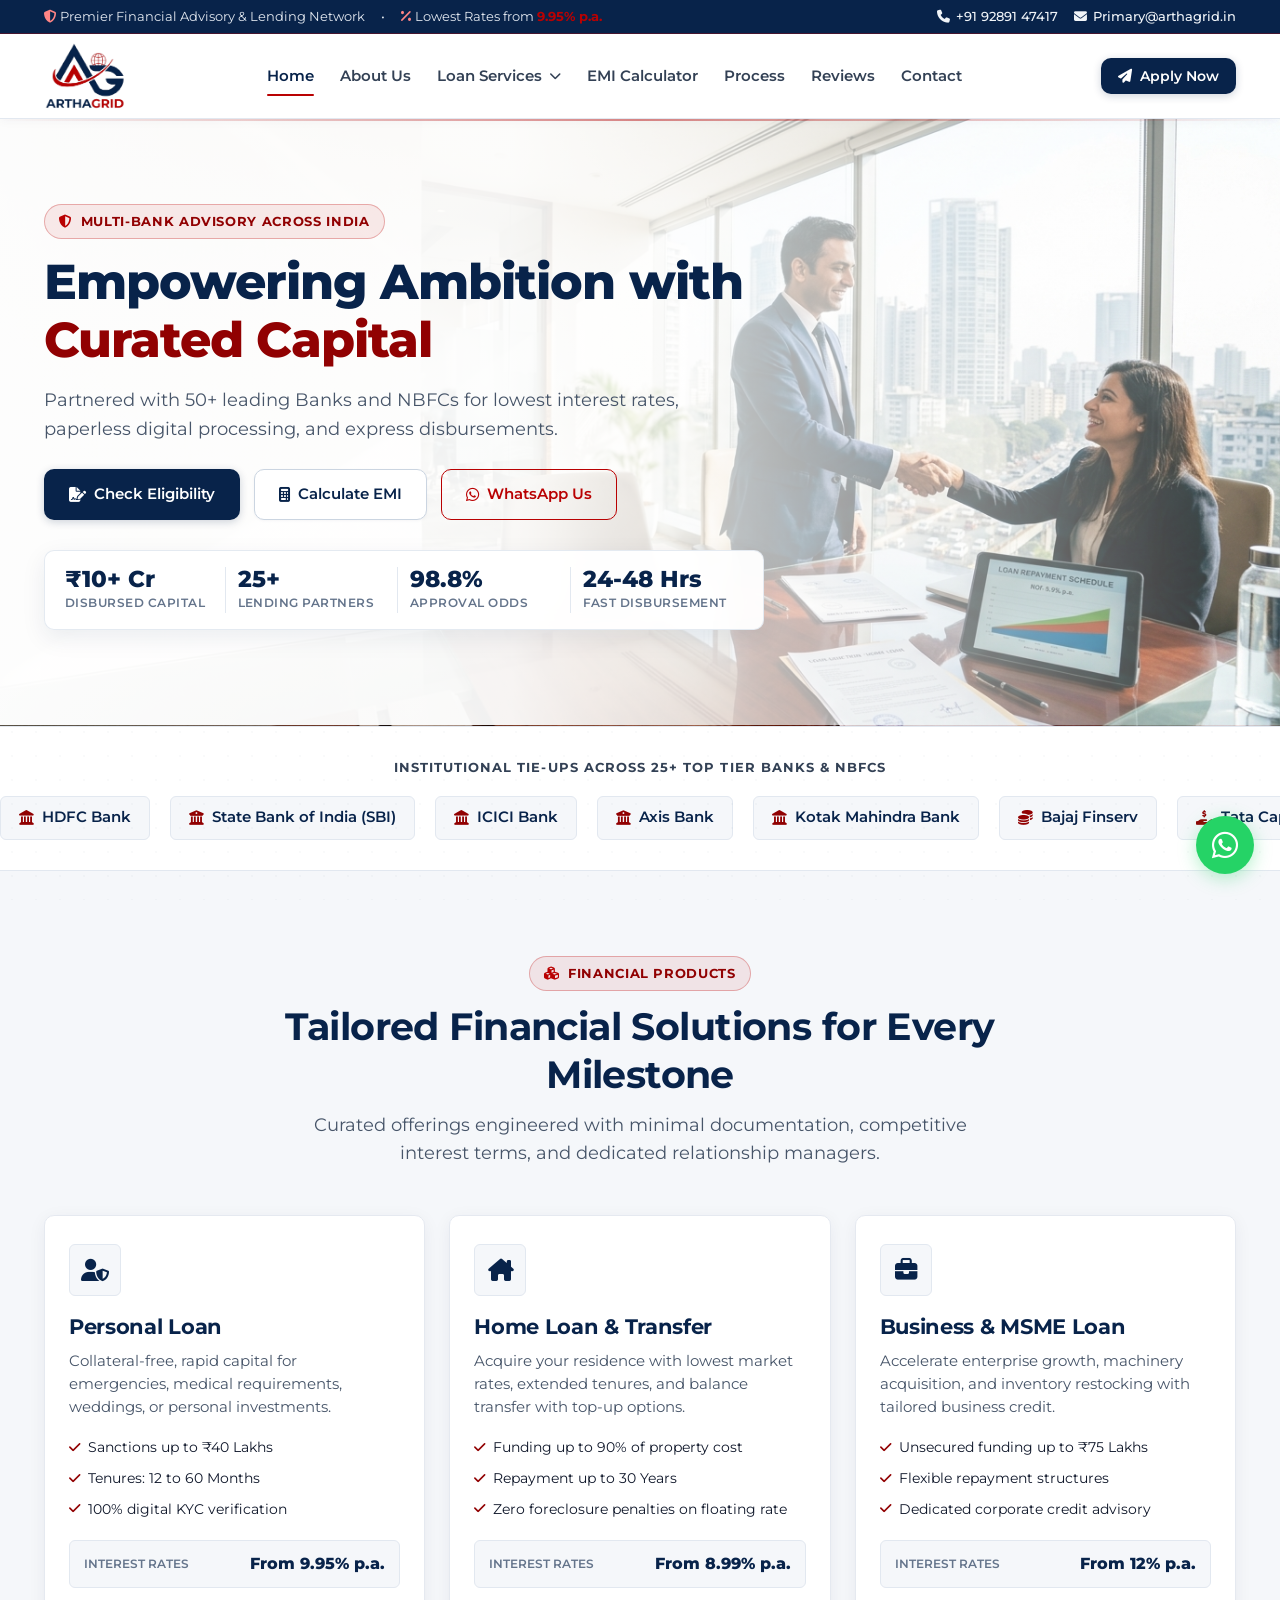
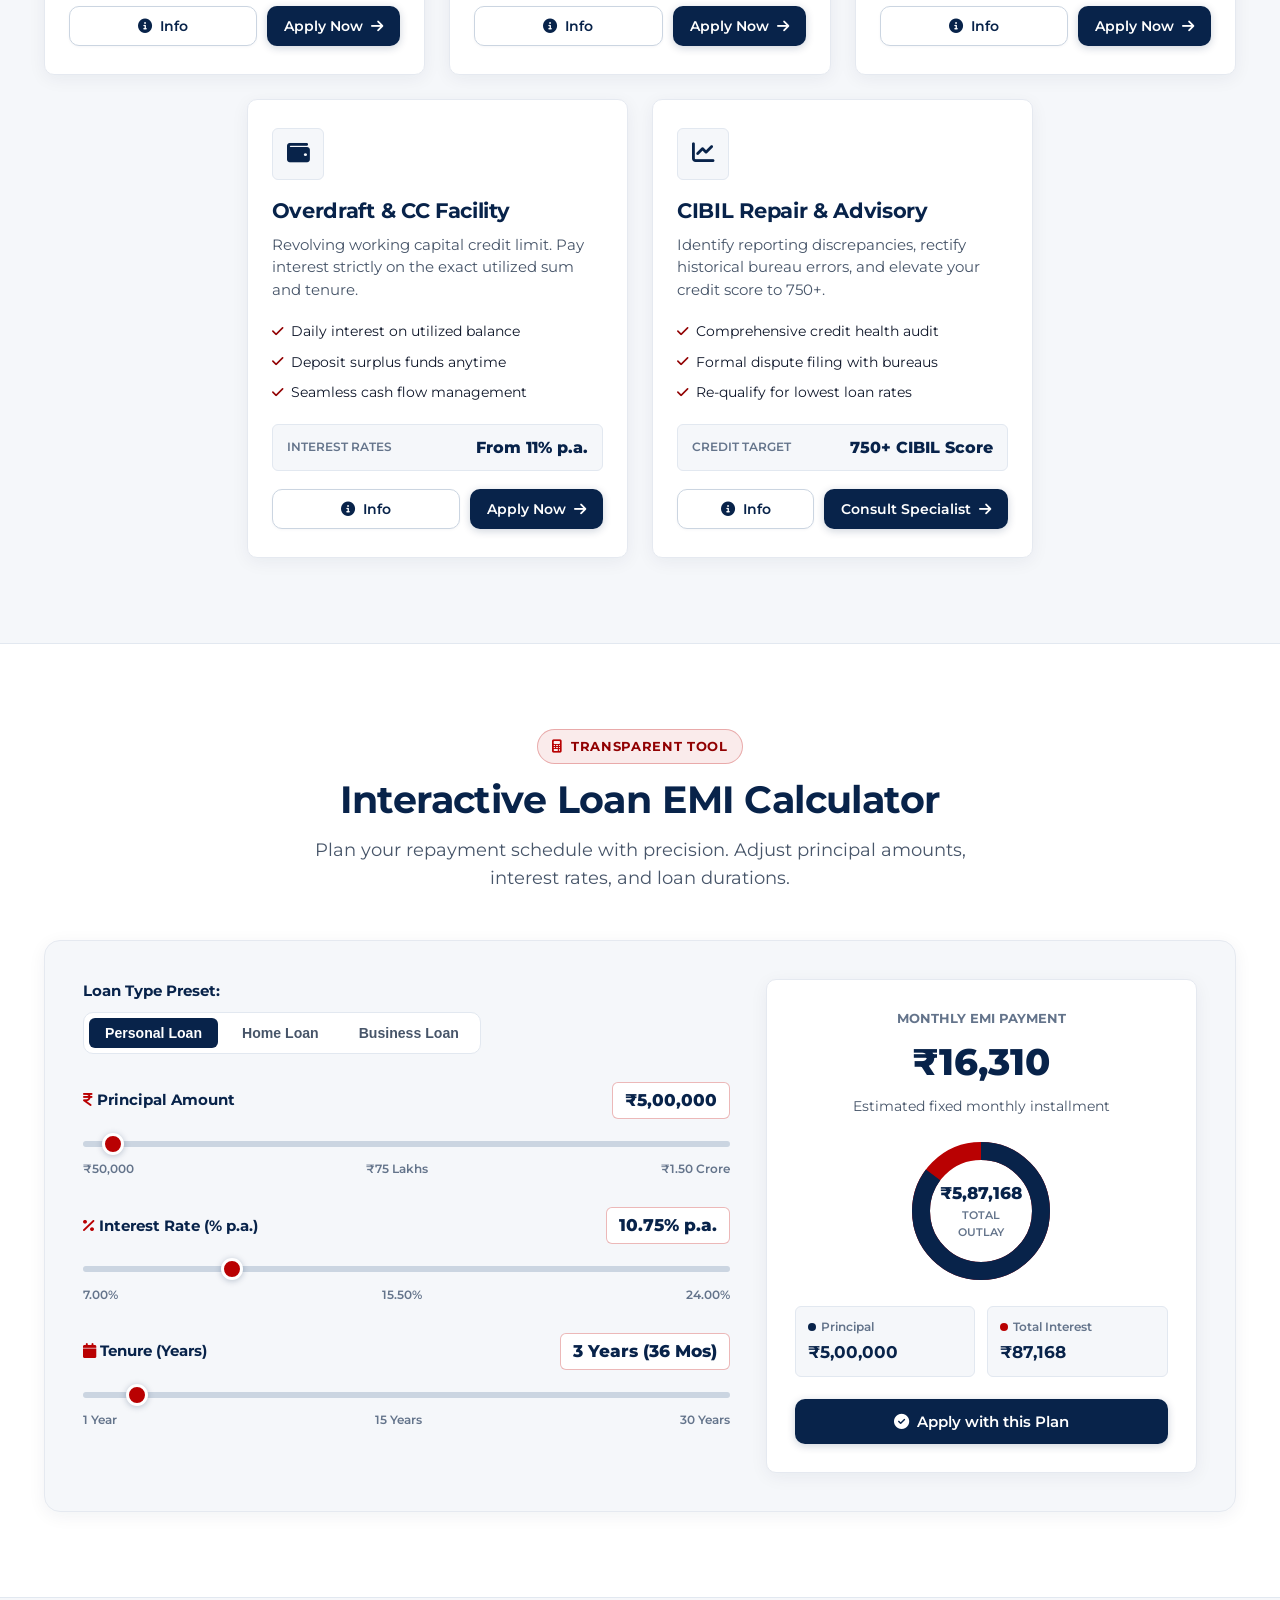
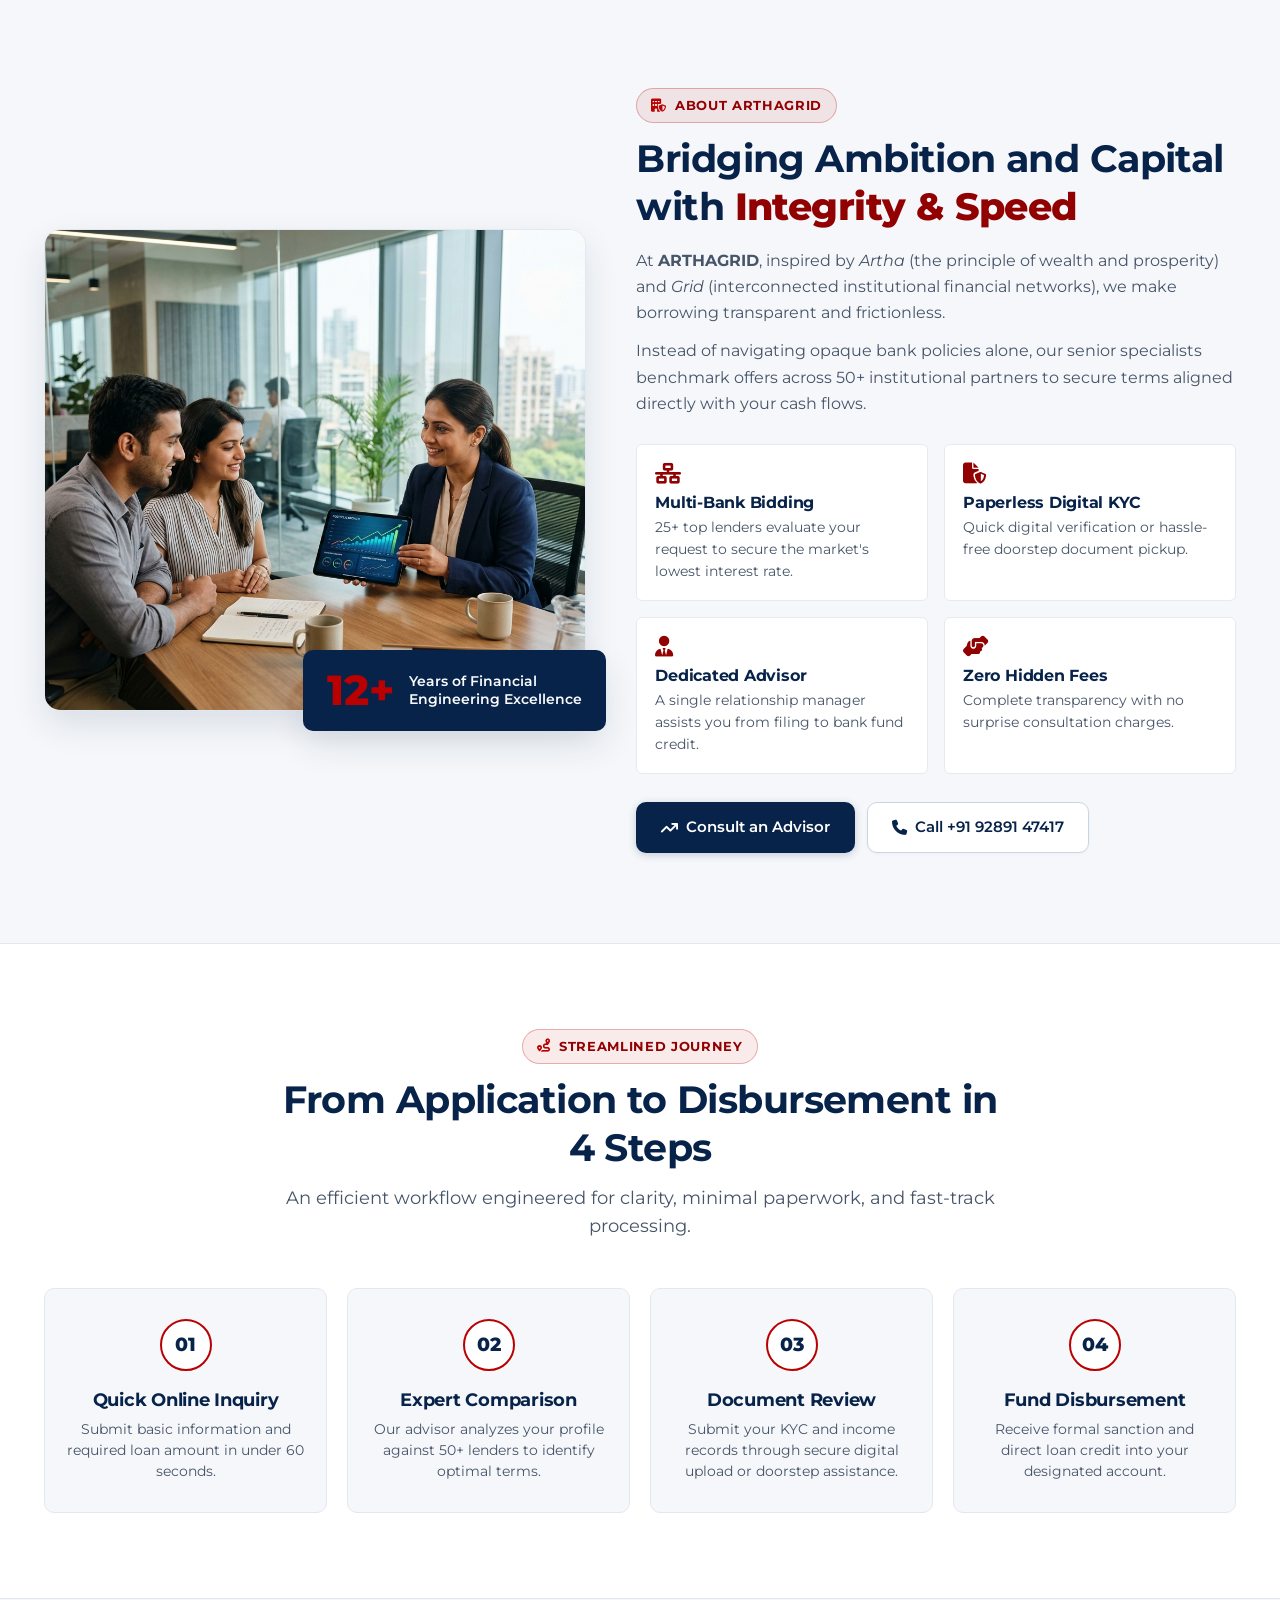
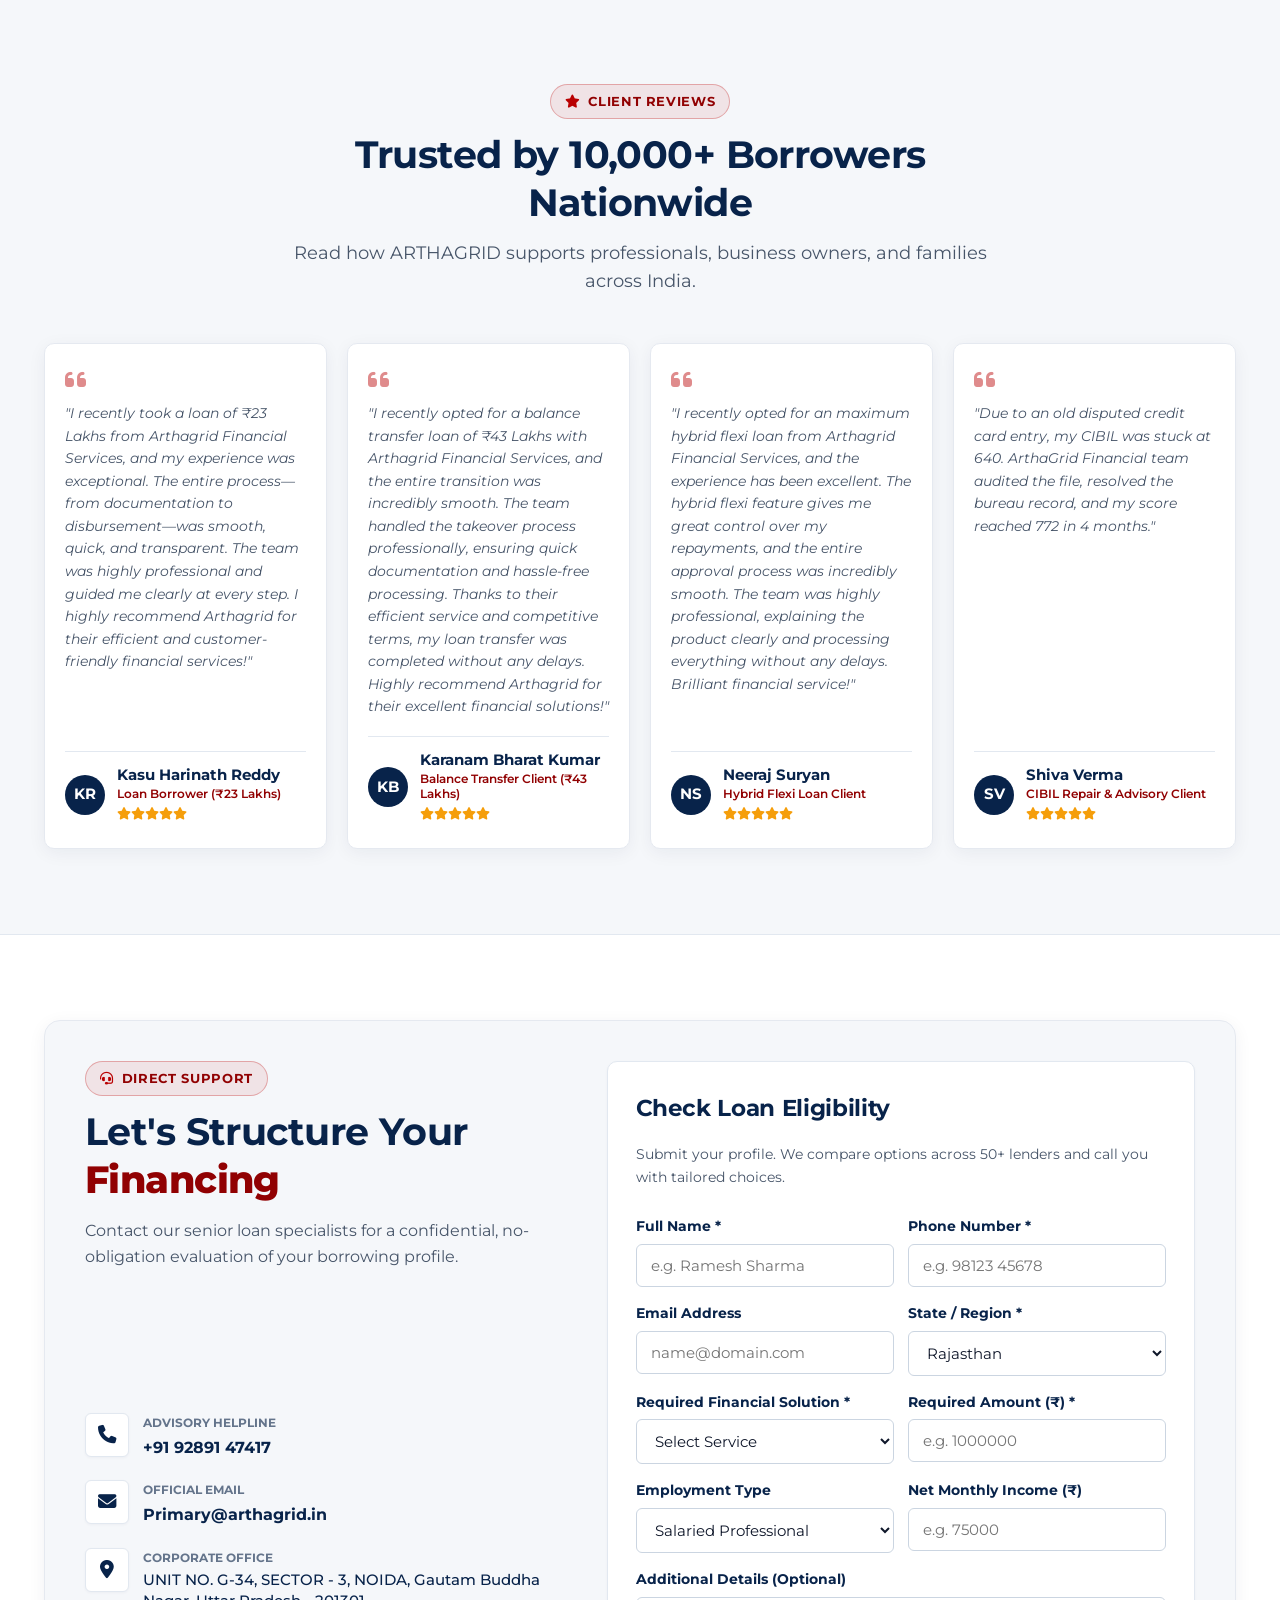
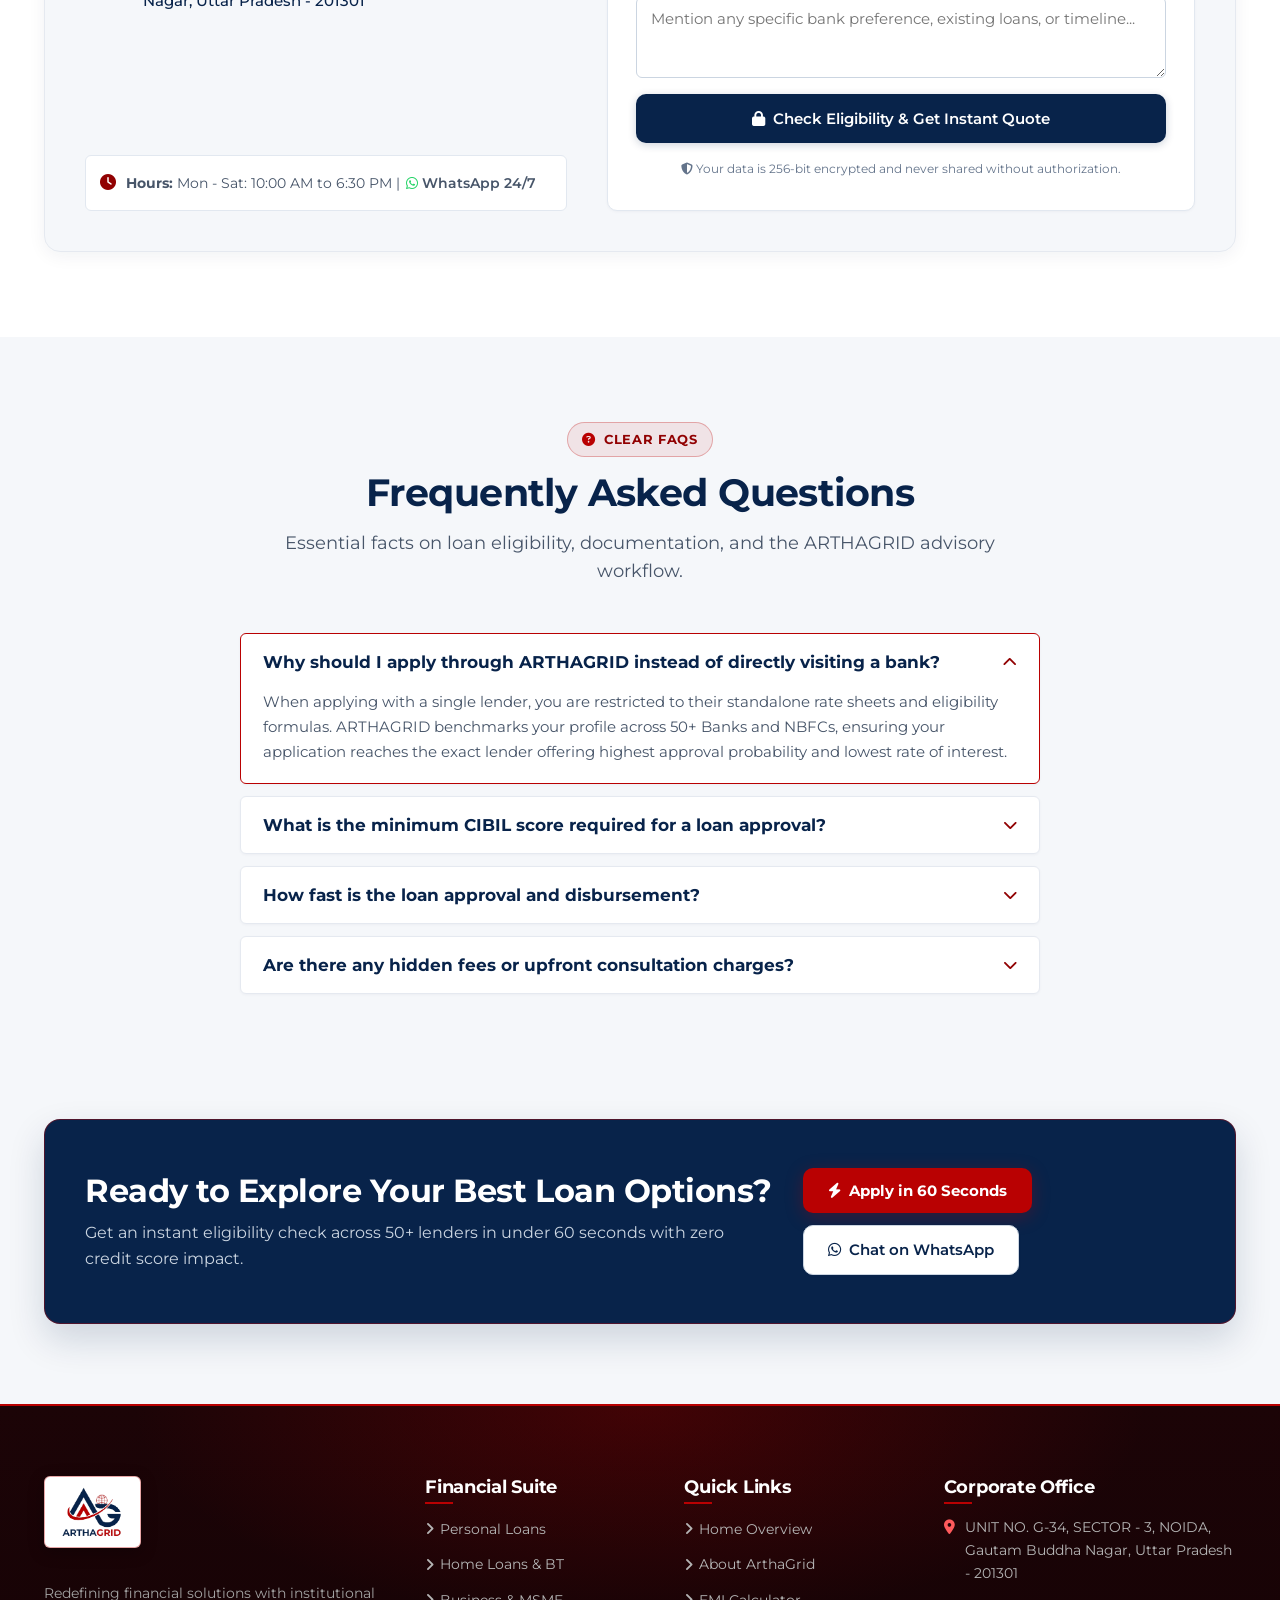
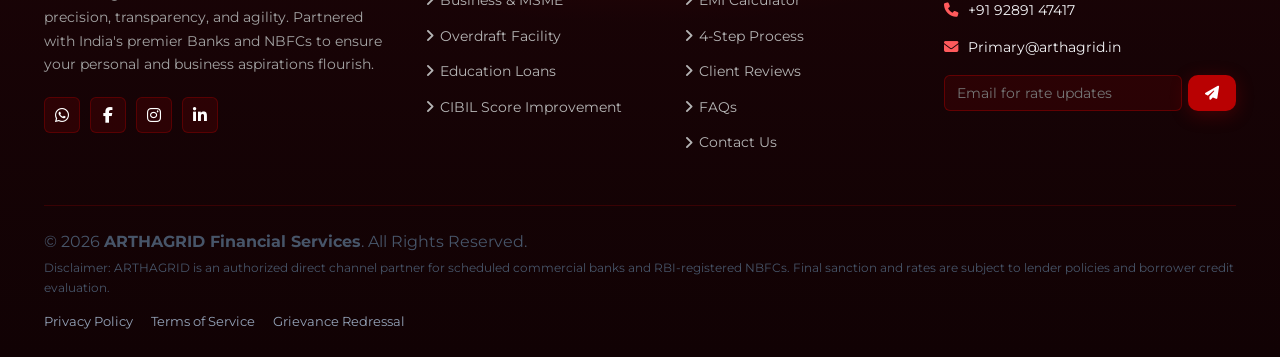
<file: index.html>
<!DOCTYPE html>
<html lang="en">

<head>
    <meta charset="UTF-8">
    <meta name="viewport" content="width=device-width, initial-scale=1.0">
    <title>ARTHAGRID Financial Services | Curated Loans, Business Finance & Wealth Solutions</title>
    <meta name="description"
        content="ARTHAGRID connects you with 50+ leading banks and NBFCs for Personal Loans, Business Loans, Home Loans, and Overdrafts at India's lowest interest rates.">
    <meta name="keywords"
        content="ARTHAGRID, personal loan, business loan, home loan, overdraft, cibil repair, education loan, financial services">

    <!-- Favicon -->
    <link rel="icon" type="image/png" href="logo.png">
    <link rel="apple-touch-icon" href="logo.png">

    <!-- Open Graph -->
    <meta property="og:title" content="ARTHAGRID Financial Services - Curated Loans & Capital">
    <meta property="og:description"
        content="Get tailor-made financial solutions across 50+ partner banks with instant sanction and zero hidden charges.">
    <meta property="og:image" content="logo.png">
    <meta property="og:type" content="website">

    <!-- Google Fonts: Montserrat -->
    <link rel="preconnect" href="https://fonts.googleapis.com">
    <link rel="preconnect" href="https://fonts.gstatic.com" crossorigin>
    <link
        href="https://fonts.googleapis.com/css2?family=Montserrat:ital,wght@0,300;0,400;0,500;0,600;0,700;0,800;0,900;1,400;1,600&display=swap"
        rel="stylesheet">
    <!-- Font Awesome 6.5.0 CDN -->
    <link rel="stylesheet" href="https://cdnjs.cloudflare.com/ajax/libs/font-awesome/6.5.0/css/all.min.css">

    <!-- Main Stylesheet -->
    <link rel="stylesheet" href="assets/css/style.css">
</head>

<body>

    <!-- Subtle Texture Overlay -->
    <div class="bg-texture-wrap" aria-hidden="true"></div>

    <!-- Top Announcement / Rate Update Bar -->
    <div class="top-bar">
        <div class="container">
            <div class="top-bar-left">
                <span><i class="fas fa-shield-alt" style="color:#FF8585;"></i> Premier Financial Advisory &
                    Lending Network</span>
                <span class="d-none d-md-inline">•</span>
                <span class="d-none d-md-inline"><i class="fas fa-percent" style="color:#FF8585;"></i> Lowest
                    Rates from <strong class="top-bar-highlight">9.95% p.a.</strong></span>
            </div>
            <div class="top-bar-right">
                <a href="tel:+919289147417" class="top-bar-link"><i class="fas fa-phone"></i> +91 92891 47417</a>
                <a href="mailto:Primary@arthagrid.in" class="top-bar-link d-none d-lg-inline"><i
                        class="fas fa-envelope"></i> Primary@arthagrid.in</a>
            </div>
        </div>
    </div>

    <!-- Header & Sticky Navigation -->
    <header class="site-header" id="siteHeader">
        <div class="container">
            <nav class="navbar" aria-label="Main Navigation">
                <!-- Brand Logo -->
                <a href="index.html" class="brand-logo-wrap" title="ARTHAGRID Home">
                    <img src="logo.png" alt="ARTHAGRID Financial Services" class="brand-logo-img">
                </a>

                <!-- Desktop Navigation Menu -->
                <ul class="nav-menu" id="navMenu">
                    <li class="nav-item"><a href="#hero" class="nav-link active">Home</a></li>
                    <li class="nav-item"><a href="#about" class="nav-link">About Us</a></li>
                    <li class="nav-item">
                        <a href="#services" class="nav-link">Loan Services <i class="fas fa-chevron-down"
                                style="font-size:0.75rem; margin-left:2px;"></i></a>
                        <div class="nav-dropdown">
                            <a href="javascript:void(0)" class="dropdown-item info-modal-trigger"
                                data-info="personal-loan"><i class="fas fa-user-shield"></i> Personal Loan</a>
                            <a href="javascript:void(0)" class="dropdown-item info-modal-trigger"
                                data-info="home-loan"><i class="fas fa-house-chimney"></i> Home Loan & Balance Transfer</a>
                            <a href="javascript:void(0)" class="dropdown-item info-modal-trigger"
                                data-info="business-loan"><i class="fas fa-briefcase"></i> Business & MSME Loan</a>
                            <!-- <a href="#services" class="dropdown-item apply-modal-trigger"
                                data-service="Loan Against Property"><i class="fas fa-building-columns"></i> Loan
                                Against Property</a> -->
                            <a href="javascript:void(0)" class="dropdown-item info-modal-trigger"
                                data-info="overdraft"><i class="fas fa-wallet"></i> Overdraft (OD) Facility</a>
                            <a href="javascript:void(0)" class="dropdown-item info-modal-trigger"
                                data-info="education-loan"><i class="fas fa-graduation-cap"></i> Education Loan</a>
                            <a href="javascript:void(0)" class="dropdown-item info-modal-trigger"
                                data-info="cibil-repair"><i class="fas fa-chart-line"></i> CIBIL Score Improvement</a>
                        </div>
                    </li>
                    <li class="nav-item"><a href="#calculator" class="nav-link">EMI Calculator</a></li>
                    <li class="nav-item"><a href="#process" class="nav-link">Process</a></li>
                    <li class="nav-item"><a href="#testimonials" class="nav-link">Reviews</a></li>
                    <li class="nav-item"><a href="#contact" class="nav-link">Contact</a></li>
                </ul>

                <!-- Right Side Nav Actions -->
                <div class="nav-actions">
                    <button class="btn btn-primary btn-sm apply-modal-trigger d-none d-sm-inline-flex"
                        data-service="General Inquiry">
                        <i class="fas fa-paper-plane"></i> Apply Now
                    </button>
                    <button class="mobile-toggle" id="mobileMenuToggle" aria-label="Open Mobile Menu">
                        <i class="fas fa-bars"></i>
                    </button>
                </div>
            </nav>
        </div>
    </header>

    <main>
        <!-- ==========================================================================
         HERO SECTION (Classy Grey Canvas & Navy/Gold Elements)
         ========================================================================== -->
        <section class="hero-section" id="hero">
            <div class="container">
                <div class="hero-content">
                    <div class="badge-tag">
                        <i class="fas fa-shield-alt"></i>
                        <span>Multi-Bank Advisory Across India</span>
                    </div>

                    <h1 class="hero-title">
                        Empowering Ambition with <span class="text-gold-accent">Curated Capital</span>
                    </h1>

                    <p class="hero-description">
                        Partnered with 50+ leading Banks and NBFCs for lowest interest rates, paperless digital
                        processing, and express disbursements.
                    </p>

                    <div class="hero-cta-group">
                        <a href="#contact" class="btn btn-primary">
                            <i class="fas fa-file-signature"></i> Check Eligibility
                        </a>
                        <a href="#calculator" class="btn btn-secondary">
                            <i class="fas fa-calculator"></i> Calculate EMI
                        </a>
                        <a href="https://api.whatsapp.com/send/?phone=919289147417&text=Hello%20ArthaGrid%20team%2C%20I%20would%20like%20to%20inquire%20about%20a%20loan."
                            target="_blank" rel="noopener noreferrer" class="btn btn-outline-gold whatsapp-link">
                            <i class="fab fa-whatsapp"></i> WhatsApp Us
                        </a>
                    </div>

                    <!-- Stats Bar (Crisp Frosted Card) -->
                    <div class="hero-stats">
                        <div class="hero-stat-item">
                            <span class="stat-number">₹10+ Cr</span>
                            <span class="stat-label">Disbursed Capital</span>
                        </div>
                        <div class="hero-stat-item">
                            <span class="stat-number">25+</span>
                            <span class="stat-label">Lending Partners</span>
                        </div>
                        <div class="hero-stat-item">
                            <span class="stat-number">98.8%</span>
                            <span class="stat-label">Approval Odds</span>
                        </div>
                        <div class="hero-stat-item">
                            <span class="stat-number">24-48 Hrs</span>
                            <span class="stat-label">Fast Disbursement</span>
                        </div>
                    </div>
                </div>
            </div>
        </section>

        <!-- ==========================================================================
         BANK & NBFC PARTNERS MARQUEE
         ========================================================================== -->
        <section class="partners-section" aria-label="Our Lending Partners">
            <div class="container">
                <div class="partners-label">Institutional Tie-Ups Across 25+ Top Tier Banks & NBFCs</div>
            </div>
            <div class="marquee-track">
                <div class="partner-pill"><i class="fas fa-landmark"></i> HDFC Bank</div>
                <div class="partner-pill"><i class="fas fa-building-columns"></i> State Bank of India (SBI)</div>
                <div class="partner-pill"><i class="fas fa-landmark"></i> ICICI Bank</div>
                <div class="partner-pill"><i class="fas fa-building-columns"></i> Axis Bank</div>
                <div class="partner-pill"><i class="fas fa-landmark"></i> Kotak Mahindra Bank</div>
                <div class="partner-pill"><i class="fas fa-coins"></i> Bajaj Finserv</div>
                <div class="partner-pill"><i class="fas fa-hand-holding-dollar"></i> Tata Capital</div>
                <div class="partner-pill"><i class="fas fa-landmark"></i> IDFC FIRST Bank</div>
                <div class="partner-pill"><i class="fas fa-coins"></i> Poonawalla Fincorp</div>
                <div class="partner-pill"><i class="fas fa-hand-holding-dollar"></i> Aditya Birla Capital</div>
                <div class="partner-pill"><i class="fas fa-landmark"></i> IndusInd Bank</div>
                <div class="partner-pill"><i class="fas fa-building-columns"></i> Federal Bank</div>
                <div class="partner-pill"><i class="fas fa-landmark"></i> Standard Chartered</div>
                <!-- Duplicated for smooth loop -->
                <div class="partner-pill"><i class="fas fa-landmark"></i> HDFC Bank</div>
                <div class="partner-pill"><i class="fas fa-building-columns"></i> State Bank of India (SBI)</div>
                <div class="partner-pill"><i class="fas fa-landmark"></i> ICICI Bank</div>
                <div class="partner-pill"><i class="fas fa-building-columns"></i> Axis Bank</div>
                <div class="partner-pill"><i class="fas fa-landmark"></i> Kotak Mahindra Bank</div>
                <div class="partner-pill"><i class="fas fa-coins"></i> Bajaj Finserv</div>
            </div>
        </section>

        <!-- ==========================================================================
         SERVICES SECTION (CRISP WHITE CARDS ON CLASSY GREY)
         ========================================================================== -->
        <section class="services-section" id="services">
            <div class="container">

                <div class="section-header">
                    <div class="badge-tag"><i class="fas fa-cubes"></i> Financial Products</div>
                    <h2 style="margin-top:12px;">Tailored Financial Solutions for Every Milestone</h2>
                    <p class="section-subtitle">
                        Curated offerings engineered with minimal documentation, competitive interest terms, and
                        dedicated relationship managers.
                    </p>
                </div>

                <div class="services-grid">

                    <!-- 1. Personal Loan -->
                    <div class="service-card">
                        <div>
                            <div class="service-icon-box">
                                <i class="fas fa-user-shield"></i>
                            </div>
                            <h3 class="service-card-title">Personal Loan</h3>
                            <p class="service-card-desc">
                                Collateral-free, rapid capital for emergencies, medical requirements, weddings, or
                                personal investments.
                            </p>

                            <div class="service-features-list">
                                <div class="service-feature-item"><i class="fas fa-check"></i> Sanctions up to ₹40 Lakhs
                                </div>
                                <div class="service-feature-item"><i class="fas fa-check"></i> Tenures: 12 to 60 Months
                                </div>
                                <div class="service-feature-item"><i class="fas fa-check"></i> 100% digital KYC
                                    verification</div>
                            </div>
                        </div>

                        <div>
                            <div class="service-rate-badge">
                                <span class="rate-label">Interest Rates</span>
                                <span class="rate-val">From 9.95% p.a.</span>
                            </div>
                            <div class="service-card-footer" style="display:flex; gap:10px;">
                                <button class="btn btn-secondary btn-sm info-modal-trigger" data-info="personal-loan" style="padding:10px 14px;" title="View loan details">
                                    <i class="fas fa-info-circle"></i> Info
                                </button>
                                <button class="btn btn-primary btn-sm apply-modal-trigger" data-service="Personal Loan" style="flex:1;">
                                    Apply Now <i class="fas fa-arrow-right"></i>
                                </button>
                            </div>
                        </div>
                    </div>

                    <!-- 2. Home Loan -->
                    <div class="service-card">
                        <div>
                            <div class="service-icon-box">
                                <i class="fas fa-house-chimney"></i>
                            </div>
                            <h3 class="service-card-title">Home Loan & Transfer</h3>
                            <p class="service-card-desc">
                                Acquire your residence with lowest market rates, extended tenures, and balance transfer
                                with top-up options.
                            </p>

                            <div class="service-features-list">
                                <div class="service-feature-item"><i class="fas fa-check"></i> Funding up to 90% of
                                    property cost</div>
                                <div class="service-feature-item"><i class="fas fa-check"></i> Repayment up to 30 Years
                                </div>
                                <div class="service-feature-item"><i class="fas fa-check"></i> Zero foreclosure
                                    penalties on floating rate</div>
                            </div>
                        </div>

                        <div>
                            <div class="service-rate-badge">
                                <span class="rate-label">Interest Rates</span>
                                <span class="rate-val">From 8.99% p.a.</span>
                            </div>
                            <div class="service-card-footer" style="display:flex; gap:10px;">
                                <button class="btn btn-secondary btn-sm info-modal-trigger" data-info="home-loan" style="padding:10px 14px;" title="View loan details">
                                    <i class="fas fa-info-circle"></i> Info
                                </button>
                                <button class="btn btn-primary btn-sm apply-modal-trigger" data-service="Home Loan" style="flex:1;">
                                    Apply Now <i class="fas fa-arrow-right"></i>
                                </button>
                            </div>
                        </div>
                    </div>

                    <!-- 3. Business & MSME Loan -->
                    <div class="service-card">
                        <div>
                            <div class="service-icon-box">
                                <i class="fas fa-briefcase"></i>
                            </div>
                            <h3 class="service-card-title">Business & MSME Loan</h3>
                            <p class="service-card-desc">
                                Accelerate enterprise growth, machinery acquisition, and inventory restocking with
                                tailored business credit.
                            </p>

                            <div class="service-features-list">
                                <div class="service-feature-item"><i class="fas fa-check"></i> Unsecured funding up to
                                    ₹75 Lakhs</div>
                                <div class="service-feature-item"><i class="fas fa-check"></i> Flexible repayment
                                    structures</div>
                                <div class="service-feature-item"><i class="fas fa-check"></i> Dedicated corporate
                                    credit advisory</div>
                            </div>
                        </div>

                        <div>
                            <div class="service-rate-badge">
                                <span class="rate-label">Interest Rates</span>
                                <span class="rate-val">From 12% p.a.</span>
                            </div>
                            <div class="service-card-footer" style="display:flex; gap:10px;">
                                <button class="btn btn-secondary btn-sm info-modal-trigger" data-info="business-loan" style="padding:10px 14px;" title="View loan details">
                                    <i class="fas fa-info-circle"></i> Info
                                </button>
                                <button class="btn btn-primary btn-sm apply-modal-trigger" data-service="Business Loan" style="flex:1;">
                                    Apply Now <i class="fas fa-arrow-right"></i>
                                </button>
                            </div>
                        </div>
                    </div>

                    <!-- 4. Loan Against Property (LAP) -->
                    <!-- <div class="service-card">
                        <div>
                            <div class="service-icon-box">
                                <i class="fas fa-building-columns"></i>
                            </div>
                            <h3 class="service-card-title">Loan Against Property</h3>
                            <p class="service-card-desc">
                                Unlock large-ticket liquidity against residential, commercial, or industrial real estate
                                while retaining ownership.
                            </p>

                            <div class="service-features-list">
                                <div class="service-feature-item"><i class="fas fa-check"></i> High-ticket limits up to
                                    ₹15 Crores</div>
                                <div class="service-feature-item"><i class="fas fa-check"></i> Tenures extending up to
                                    15-20 Years</div>
                                <div class="service-feature-item"><i class="fas fa-check"></i> Considerably lower EMIs
                                    than unsecured debt</div>
                            </div>
                        </div>

                        <div>
                            <div class="service-rate-badge">
                                <span class="rate-label">Interest Rates</span>
                                <span class="rate-val">From 9.00% p.a.</span>
                            </div>
                            <div class="service-card-footer">
                                <button class="btn btn-primary btn-sm apply-modal-trigger"
                                    data-service="Loan Against Property">
                                    Apply Now <i class="fas fa-arrow-right"></i>
                                </button>
                            </div>
                        </div>
                    </div> -->

                    <!-- 5. Overdraft (OD) Facility -->
                    <div class="service-card">
                        <div>
                            <div class="service-icon-box">
                                <i class="fas fa-wallet"></i>
                            </div>
                            <h3 class="service-card-title">Overdraft & CC Facility</h3>
                            <p class="service-card-desc">
                                Revolving working capital credit limit. Pay interest strictly on the exact utilized sum
                                and tenure.
                            </p>

                            <div class="service-features-list">
                                <div class="service-feature-item"><i class="fas fa-check"></i> Daily interest on
                                    utilized balance</div>
                                <div class="service-feature-item"><i class="fas fa-check"></i> Deposit surplus funds
                                    anytime</div>
                                <div class="service-feature-item"><i class="fas fa-check"></i> Seamless cash flow
                                    management</div>
                            </div>
                        </div>

                        <div>
                            <div class="service-rate-badge">
                                <span class="rate-label">Interest Rates</span>
                                <span class="rate-val">From 11% p.a.</span>
                            </div>
                            <div class="service-card-footer" style="display:flex; gap:10px;">
                                <button class="btn btn-secondary btn-sm info-modal-trigger" data-info="overdraft" style="padding:10px 14px;" title="View facility details">
                                    <i class="fas fa-info-circle"></i> Info
                                </button>
                                <button class="btn btn-primary btn-sm apply-modal-trigger" data-service="Overdraft" style="flex:1;">
                                    Apply Now <i class="fas fa-arrow-right"></i>
                                </button>
                            </div>
                        </div>
                    </div>

                    <!-- 6. Education Loan -->
                    <!-- <div class="service-card">
                        <div>
                            <div class="service-icon-box">
                                <i class="fas fa-graduation-cap"></i>
                            </div>
                            <h3 class="service-card-title">Education Loan</h3>
                            <p class="service-card-desc">
                                Finance premier undergraduate & postgraduate degrees across India and top universities
                                worldwide.
                            </p>

                            <div class="service-features-list">
                                <div class="service-feature-item"><i class="fas fa-check"></i> Up to 100% funding:
                                    tuition & living</div>
                                <div class="service-feature-item"><i class="fas fa-check"></i> Complete study-period
                                    moratorium</div>
                                <div class="service-feature-item"><i class="fas fa-check"></i> Income tax deduction
                                    under Sec 80E</div>
                            </div>
                        </div>

                        <div>
                            <div class="service-rate-badge">
                                <span class="rate-label">Interest Rates</span>
                                <span class="rate-val">From 8.85% p.a.</span>
                            </div>
                            <div class="service-card-footer">
                                <button class="btn btn-primary btn-sm apply-modal-trigger"
                                    data-service="Education Loan">
                                    Apply Now <i class="fas fa-arrow-right"></i>
                                </button>
                            </div>
                        </div>
                    </div> -->

                    <!-- 7. Premium Credit Cards -->
                    <!-- <div class="service-card">
                        <div>
                            <div class="service-icon-box">
                                <i class="fas fa-credit-card"></i>
                            </div>
                            <h3 class="service-card-title">Premium Credit Cards</h3>
                            <p class="service-card-desc">
                                Curated lifestyle, travel, and business cards with complimentary airport lounges, reward
                                multipliers, and cashbacks.
                            </p>

                            <div class="service-features-list">
                                <div class="service-feature-item"><i class="fas fa-check"></i> Lifetime free card
                                    options</div>
                                <div class="service-feature-item"><i class="fas fa-check"></i> Domestic & global lounge
                                    passes</div>
                                <div class="service-feature-item"><i class="fas fa-check"></i> Accelerated travel reward
                                    points</div>
                            </div>
                        </div>

                        <div>
                            <div class="service-rate-badge">
                                <span class="rate-label">Benefits</span>
                                <span class="rate-val">Up to 10% Valueback</span>
                            </div>
                            <div class="service-card-footer">
                                <button class="btn btn-primary btn-sm apply-modal-trigger" data-service="Credit Card">
                                    Apply Now <i class="fas fa-arrow-right"></i>
                                </button>
                            </div>
                        </div>
                    </div> -->

                    <!-- 8. CIBIL Score Restoration -->
                    <div class="service-card">
                        <div>
                            <div class="service-icon-box">
                                <i class="fas fa-chart-line"></i>
                            </div>
                            <h3 class="service-card-title">CIBIL Repair & Advisory</h3>
                            <p class="service-card-desc">
                                Identify reporting discrepancies, rectify historical bureau errors, and elevate your
                                credit score to 750+.
                            </p>

                            <div class="service-features-list">
                                <div class="service-feature-item"><i class="fas fa-check"></i> Comprehensive credit
                                    health audit</div>
                                <div class="service-feature-item"><i class="fas fa-check"></i> Formal dispute filing
                                    with bureaus</div>
                                <div class="service-feature-item"><i class="fas fa-check"></i> Re-qualify for lowest
                                    loan rates</div>
                            </div>
                        </div>

                        <div>
                            <div class="service-rate-badge">
                                <span class="rate-label">Credit Target</span>
                                <span class="rate-val">750+ CIBIL Score</span>
                            </div>
                            <div class="service-card-footer" style="display:flex; gap:10px;">
                                <button class="btn btn-secondary btn-sm info-modal-trigger" data-info="cibil-repair" style="padding:10px 14px;" title="View advisory details">
                                    <i class="fas fa-info-circle"></i> Info
                                </button>
                                <button class="btn btn-primary btn-sm apply-modal-trigger" data-service="CIBIL Repair" style="flex:1;">
                                    Consult Specialist <i class="fas fa-arrow-right"></i>
                                </button>
                            </div>
                        </div>
                    </div>

                </div>
            </div>
        </section>

        <!-- ==========================================================================
         INTERACTIVE EMI CALCULATOR (Clean White & Grey)
         ========================================================================== -->
        <section class="calculator-section" id="calculator">
            <div class="container">

                <div class="section-header">
                    <div class="badge-tag"><i class="fas fa-calculator"></i> Transparent Tool</div>
                    <h2 style="margin-top:12px;">Interactive Loan EMI Calculator</h2>
                    <p class="section-subtitle">
                        Plan your repayment schedule with precision. Adjust principal amounts, interest rates, and loan
                        durations.
                    </p>
                </div>

                <div class="calc-container">

                    <!-- Slider Controls -->
                    <div class="calc-inputs">

                        <!-- Category Presets -->
                        <div>
                            <label class="calc-label" style="display:block; margin-bottom:8px;">Loan Type
                                Preset:</label>
                            <div class="loan-calc-tabs">
                                <button class="calc-tab-btn active" data-loan="personal">Personal Loan</button>
                                <button class="calc-tab-btn" data-loan="home">Home Loan</button>
                                <button class="calc-tab-btn" data-loan="business">Business Loan</button>
                                <!-- <button class="calc-tab-btn" data-loan="lap">Loan Against Property</button> -->
                            </div>
                        </div>

                        <!-- Amount Slider -->
                        <div>
                            <div class="calc-group-header">
                                <span class="calc-label"><i class="fas fa-indian-rupee-sign"
                                        style="color:var(--brand-gold);"></i> Principal Amount</span>
                                <span class="calc-value-badge" id="calcAmountDisplay">₹5,00,000</span>
                            </div>
                            <input type="range" class="calc-slider" id="calcAmountSlider" min="50000" max="15000000"
                                step="25000" value="500000">
                            <div class="calc-slider-scale">
                                <span>₹50,000</span>
                                <span>₹75 Lakhs</span>
                                <span>₹1.50 Crore</span>
                            </div>
                        </div>

                        <!-- Rate Slider -->
                        <div>
                            <div class="calc-group-header">
                                <span class="calc-label"><i class="fas fa-percent" style="color:var(--brand-gold);"></i>
                                    Interest Rate (% p.a.)</span>
                                <span class="calc-value-badge" id="calcRateDisplay">10.75% p.a.</span>
                            </div>
                            <input type="range" class="calc-slider" id="calcRateSlider" min="7.0" max="24.0" step="0.25"
                                value="10.75">
                            <div class="calc-slider-scale">
                                <span>7.00%</span>
                                <span>15.50%</span>
                                <span>24.00%</span>
                            </div>
                        </div>

                        <!-- Tenure Slider -->
                        <div>
                            <div class="calc-group-header">
                                <span class="calc-label"><i class="fas fa-calendar"
                                        style="color:var(--brand-gold);"></i> Tenure (Years)</span>
                                <span class="calc-value-badge" id="calcTenureDisplay">3 Years (36 Mos)</span>
                            </div>
                            <input type="range" class="calc-slider" id="calcTenureSlider" min="1" max="30" step="1"
                                value="3">
                            <div class="calc-slider-scale">
                                <span>1 Year</span>
                                <span>15 Years</span>
                                <span>30 Years</span>
                            </div>
                        </div>

                    </div>

                    <!-- Output Box -->
                    <div class="calc-output-card">
                        <div>
                            <div class="emi-result-label">Monthly EMI Payment</div>
                            <div class="emi-result-amount" id="emiOutput">₹16,310</div>
                            <div style="font-size:0.85rem; color:var(--text-secondary); margin-bottom:18px;">Estimated
                                fixed monthly installment</div>
                        </div>

                        <!-- SVG Visual Split -->
                        <div class="calc-breakdown-chart">
                            <svg width="150" height="150" viewBox="0 0 100 100">
                                <circle cx="50" cy="50" r="40" fill="transparent" stroke="var(--brand-red)"
                                    stroke-width="12">
                                </circle>
                                <circle id="chartCircle" cx="50" cy="50" r="40" fill="transparent"
                                    stroke="var(--brand-navy)" stroke-width="12" stroke-dasharray="251.32"
                                    stroke-dashoffset="65" transform="rotate(-90 50 50)"></circle>
                            </svg>
                            <div class="chart-center-text">
                                <div class="chart-center-val" id="totalPayableOutput">₹5.87L</div>
                                <div class="chart-center-lbl">Total Outlay</div>
                            </div>
                        </div>

                        <!-- Stats Split -->
                        <div class="calc-stats-grid">
                            <div class="calc-stat-box">
                                <div class="calc-stat-label"><span class="dot-principal"></span> Principal</div>
                                <div class="calc-stat-val" id="principalOutput">₹5,00,000</div>
                            </div>
                            <div class="calc-stat-box">
                                <div class="calc-stat-label"><span class="dot-interest"></span> Total Interest</div>
                                <div class="calc-stat-val" id="interestOutput">₹87,160</div>
                            </div>
                        </div>

                        <button class="btn btn-primary" id="applyWithCalculatedPlanBtn" style="width:100%;">
                            <i class="fas fa-check-circle"></i> Apply with this Plan
                        </button>
                    </div>

                </div>

            </div>
        </section>

        <!-- ==========================================================================
         ABOUT US SECTION (THE ARTHAGRID DIFFERENCE)
         ========================================================================== -->
        <section class="about-section" id="about">
            <div class="container">
                <div class="about-grid">

                    <!-- Visual with Experience Badge -->
                    <div class="about-visual-wrap">
                        <div class="about-img-box">
                            <img src="assets/images/consultation.jpg" alt="ARTHAGRID Senior Advisory Team"
                                loading="lazy">
                        </div>
                        <div class="about-experience-card">
                            <span class="exp-num">12+</span>
                            <span class="exp-desc">Years of Financial<br>Engineering Excellence</span>
                        </div>
                    </div>

                    <!-- Narrative -->
                    <div class="about-content">
                        <div class="badge-tag"><i class="fas fa-building-shield"></i> About ARTHAGRID</div>
                        <h2 style="margin: 12px 0 16px 0;">
                            Bridging Ambition and Capital with <span class="text-gold-accent">Integrity & Speed</span>
                        </h2>

                        <p>
                            At <strong>ARTHAGRID</strong>, inspired by <em>Artha</em> (the principle of wealth and
                            prosperity) and <em>Grid</em> (interconnected institutional financial networks), we make
                            borrowing transparent and frictionless.
                        </p>
                        <p style="margin-top: 12px;">
                            Instead of navigating opaque bank policies alone, our senior specialists benchmark offers
                            across 50+ institutional partners to secure terms aligned directly with your cash flows.
                        </p>

                        <!-- 4 Value Pillars -->
                        <div class="about-pillars">
                            <div class="pillar-card">
                                <i class="fas fa-network-wired pillar-icon"></i>
                                <h4 class="pillar-title">Multi-Bank Bidding</h4>
                                <p class="pillar-desc">25+ top lenders evaluate your request to secure the market's
                                    lowest interest rate.</p>
                            </div>

                            <div class="pillar-card">
                                <i class="fas fa-file-shield pillar-icon"></i>
                                <h4 class="pillar-title">Paperless Digital KYC</h4>
                                <p class="pillar-desc">Quick digital verification or hassle-free doorstep document
                                    pickup.</p>
                            </div>

                            <div class="pillar-card">
                                <i class="fas fa-user-tie pillar-icon"></i>
                                <h4 class="pillar-title">Dedicated Advisor</h4>
                                <p class="pillar-desc">A single relationship manager assists you from filing to bank
                                    fund credit.</p>
                            </div>

                            <div class="pillar-card">
                                <i class="fas fa-handshake-angle pillar-icon"></i>
                                <h4 class="pillar-title">Zero Hidden Fees</h4>
                                <p class="pillar-desc">Complete transparency with no surprise consultation charges.</p>
                            </div>
                        </div>

                        <div style="display:flex; gap:12px; flex-wrap:wrap;">
                            <a href="#contact" class="btn btn-primary"><i class="fas fa-arrow-trend-up"></i> Consult an
                                Advisor</a>
                            <a href="tel:+919289147417" class="btn btn-secondary"><i class="fas fa-phone"></i> Call +91
                                92891 47417</a>
                        </div>

                    </div>

                </div>
            </div>
        </section>

        <!-- ==========================================================================
         HOW IT WORKS (4-STEP PROCESS)
         ========================================================================== -->
        <section class="process-section" id="process">
            <div class="container">

                <div class="section-header">
                    <div class="badge-tag"><i class="fas fa-route"></i> Streamlined Journey</div>
                    <h2 style="margin-top:12px;">From Application to Disbursement in 4 Steps</h2>
                    <p class="section-subtitle">
                        An efficient workflow engineered for clarity, minimal paperwork, and fast-track processing.
                    </p>
                </div>

                <div class="steps-grid">

                    <div class="step-card">
                        <div class="step-number-badge">01</div>
                        <h3 class="step-title">Quick Online Inquiry</h3>
                        <p class="step-desc">
                            Submit basic information and required loan amount in under 60 seconds.
                        </p>
                    </div>

                    <div class="step-card">
                        <div class="step-number-badge">02</div>
                        <h3 class="step-title">Expert Comparison</h3>
                        <p class="step-desc">
                            Our advisor analyzes your profile against 50+ lenders to identify optimal terms.
                        </p>
                    </div>

                    <div class="step-card">
                        <div class="step-number-badge">03</div>
                        <h3 class="step-title">Document Review</h3>
                        <p class="step-desc">
                            Submit your KYC and income records through secure digital upload or doorstep assistance.
                        </p>
                    </div>

                    <div class="step-card">
                        <div class="step-number-badge">04</div>
                        <h3 class="step-title">Fund Disbursement</h3>
                        <p class="step-desc">
                            Receive formal sanction and direct loan credit into your designated account.
                        </p>
                    </div>

                </div>

            </div>
        </section>

        <!-- ==========================================================================
         CLIENT REVIEWS & TESTIMONIALS
         ========================================================================== -->
        <section class="testimonials-section" id="testimonials">
            <div class="container">

                <div class="section-header">
                    <div class="badge-tag"><i class="fas fa-star" style="color:var(--brand-gold);"></i> Client Reviews
                    </div>
                    <h2 style="margin-top:12px;">Trusted by 10,000+ Borrowers Nationwide</h2>
                    <p class="section-subtitle">
                        Read how ARTHAGRID supports professionals, business owners, and families across India.
                    </p>
                </div>

                <div class="testimonials-grid">

                    <div class="testimonial-card">
                        <div>
                            <i class="fas fa-quote-left quote-icon"></i>
                            <p class="testimonial-text">
                                "I recently took a loan of ₹23 Lakhs from Arthagrid Financial Services, and my experience was exceptional. The entire process—from documentation to disbursement—was smooth, quick, and transparent. The team was highly professional and guided me clearly at every step. I highly recommend Arthagrid for their efficient and customer-friendly financial services!"
                            </p>
                        </div>
                        <div class="testimonial-author-block">
                            <div class="author-avatar">KR</div>
                            <div>
                                <div class="author-name">Kasu Harinath Reddy</div>
                                <div class="author-role">Loan Borrower (₹23 Lakhs)</div>
                                <div class="rating-stars">
                                    <i class="fas fa-star"></i><i class="fas fa-star"></i><i class="fas fa-star"></i><i
                                        class="fas fa-star"></i><i class="fas fa-star"></i>
                                </div>
                            </div>
                        </div>
                    </div>

                    <div class="testimonial-card">
                        <div>
                            <i class="fas fa-quote-left quote-icon"></i>
                            <p class="testimonial-text">
                                "I recently opted for a balance transfer loan of ₹43 Lakhs with Arthagrid Financial Services, and the entire transition was incredibly smooth. The team handled the takeover process professionally, ensuring quick documentation and hassle-free processing. Thanks to their efficient service and competitive terms, my loan transfer was completed without any delays. Highly recommend Arthagrid for their excellent financial solutions!"
                            </p>
                        </div>
                        <div class="testimonial-author-block">
                            <div class="author-avatar">KB</div>
                            <div>
                                <div class="author-name">Karanam Bharat Kumar</div>
                                <div class="author-role">Balance Transfer Client (₹43 Lakhs)</div>
                                <div class="rating-stars">
                                    <i class="fas fa-star"></i><i class="fas fa-star"></i><i class="fas fa-star"></i><i
                                        class="fas fa-star"></i><i class="fas fa-star"></i>
                                </div>
                            </div>
                        </div>
                    </div>

                    <div class="testimonial-card">
                        <div>
                            <i class="fas fa-quote-left quote-icon"></i>
                            <p class="testimonial-text">
                                "I recently opted for an maximum hybrid flexi loan from Arthagrid Financial Services, and the experience has been excellent. The hybrid flexi feature gives me great control over my repayments, and the entire approval process was incredibly smooth. The team was highly professional, explaining the product clearly and processing everything without any delays. Brilliant financial service!"
                            </p>
                        </div>
                        <div class="testimonial-author-block">
                            <div class="author-avatar">NS</div>
                            <div>
                                <div class="author-name">Neeraj Suryan</div>
                                <div class="author-role">Hybrid Flexi Loan Client</div>
                                <div class="rating-stars">
                                    <i class="fas fa-star"></i><i class="fas fa-star"></i><i class="fas fa-star"></i><i
                                        class="fas fa-star"></i><i class="fas fa-star"></i>
                                </div>
                            </div>
                        </div>
                    </div>

                    <div class="testimonial-card">
                        <div>
                            <i class="fas fa-quote-left quote-icon"></i>
                            <p class="testimonial-text">
                                "Due to an old disputed credit card entry, my CIBIL was stuck at 640. ArthaGrid Financial team audited the file, resolved the bureau record, and my score reached 772 in 4 months."
                            </p>
                        </div>
                        <div class="testimonial-author-block">
                            <div class="author-avatar">SV</div>
                            <div>
                                <div class="author-name">Shiva Verma</div>
                                <div class="author-role">CIBIL Repair & Advisory Client</div>
                                <div class="rating-stars">
                                    <i class="fas fa-star"></i><i class="fas fa-star"></i><i class="fas fa-star"></i><i
                                        class="fas fa-star"></i><i class="fas fa-star"></i>
                                </div>
                            </div>
                        </div>
                    </div>

                </div>

            </div>
        </section>

        <!-- ==========================================================================
         APPLICATION & CONTACT SECTION
         ========================================================================== -->
        <section class="contact-section" id="contact">
            <div class="container">

                <div class="contact-container">

                    <!-- Contact Info -->
                    <div class="contact-info-panel">
                        <div>
                            <div class="badge-tag"><i class="fas fa-headset"></i> Direct Support</div>
                            <h2 style="margin: 12px 0 14px 0;">Let's Structure Your <span
                                    class="text-gold-accent">Financing</span></h2>
                            <p style="font-size:0.98rem; line-height:1.65;">
                                Contact our senior loan specialists for a confidential, no-obligation evaluation of your
                                borrowing profile.
                            </p>
                        </div>

                        <div class="contact-methods">
                            <div class="contact-method-item">
                                <div class="contact-method-icon"><i class="fas fa-phone"></i></div>
                                <div>
                                    <div class="contact-method-label">Advisory Helpline</div>
                                    <div class="contact-method-val">
                                        <a href="tel:+919289147417">+91 92891 47417</a>
                                    </div>
                                </div>
                            </div>

                            <div class="contact-method-item">
                                <div class="contact-method-icon"><i class="fas fa-envelope"></i></div>
                                <div>
                                    <div class="contact-method-label">Official Email</div>
                                    <div class="contact-method-val">
                                        <a href="mailto:Primary@arthagrid.in">Primary@arthagrid.in</a>
                                    </div>
                                </div>
                            </div>

                            <div class="contact-method-item">
                                <div class="contact-method-icon"><i class="fas fa-location-dot"></i></div>
                                <div>
                                    <div class="contact-method-label">Corporate Office</div>
                                    <div class="contact-method-val"
                                        style="font-size:0.92rem; font-weight:500; line-height:1.45;">
                                        UNIT NO. G-34, SECTOR - 3, NOIDA, Gautam Buddha Nagar, Uttar Pradesh - 201301
                                    </div>
                                </div>
                            </div>
                        </div>

                        <div
                            style="background:#FFFFFF; border:1px solid var(--border-light); padding:14px; border-radius:var(--radius-sm);">
                            <i class="fas fa-clock" style="color:var(--brand-gold-dark); margin-right:6px;"></i>
                            <span style="font-size:0.85rem; color:var(--text-secondary);">
                                <strong>Hours:</strong> Mon - Sat: 10:00 AM to 6:30 PM | <a href="https://api.whatsapp.com/send/?phone=919289147417&text=Hello%20ArthaGrid%20team%2C%20I%20need%20assistance%20with%20a%20loan." target="_blank" rel="noopener noreferrer" style="color:inherit; font-weight:600;" class="whatsapp-link"><i class="fab fa-whatsapp" style="color:#25D366; margin-left:2px;"></i> WhatsApp 24/7</a>
                            </span>
                        </div>
                    </div>

                    <!-- Lead Form -->
                    <div class="contact-form-panel">
                        <form id="mainInquiryForm" class="apply-form" action="https://formsubmit.co/Primary@arthagrid.in" method="POST">
                            <input type="hidden" name="_to" value="Primary@arthagrid.in">
                            <input type="hidden" name="_captcha" value="false">
                            <input type="hidden" name="_template" value="table">
                            <h3 style="margin-bottom:4px; color:var(--brand-navy);">Check Loan Eligibility</h3>
                            <p style="font-size:0.88rem; margin-bottom:12px; color:var(--text-secondary);">
                                Submit your profile. We compare options across 50+ lenders and call you with tailored
                                choices.
                            </p>

                            <div class="form-row">
                                <div class="form-group">
                                    <label class="form-label" for="applicantName">Full Name *</label>
                                    <input type="text" id="applicantName" name="fullName" class="form-control"
                                        placeholder="e.g. Ramesh Sharma" required>
                                </div>
                                <div class="form-group">
                                    <label class="form-label" for="applicantPhone">Phone Number *</label>
                                    <input type="tel" id="applicantPhone" name="phone" class="form-control"
                                        placeholder="e.g. 98123 45678" pattern="[0-9]{10}" required>
                                </div>
                            </div>

                            <div class="form-row">
                                <div class="form-group">
                                    <label class="form-label" for="applicantEmail">Email Address</label>
                                    <input type="email" id="applicantEmail" name="email" class="form-control"
                                        placeholder="name@domain.com">
                                </div>
                                <div class="form-group">
                                    <label class="form-label" for="applicantState">State / Region *</label>
                                    <select id="applicantState" name="state" class="form-control" required>
                                        <option value="">Select Your State</option>
                                        <option value="Rajasthan" selected>Rajasthan</option>
                                        <option value="Delhi NCR">Delhi NCR</option>
                                        <option value="Uttar Pradesh">Uttar Pradesh</option>
                                        <option value="Maharashtra">Maharashtra</option>
                                        <option value="Karnataka">Karnataka</option>
                                        <option value="Haryana">Haryana</option>
                                        <option value="Gujarat">Gujarat</option>
                                        <option value="Punjab">Punjab</option>
                                        <option value="Telangana">Telangana</option>
                                        <option value="Tamil Nadu">Tamil Nadu</option>
                                        <option value="West Bengal">West Bengal</option>
                                        <option value="Madhya Pradesh">Madhya Pradesh</option>
                                        <option value="Bihar">Bihar</option>
                                        <option value="Other">Other State</option>
                                    </select>
                                </div>
                            </div>

                            <div class="form-row">
                                <div class="form-group">
                                    <label class="form-label" for="loanProductSelect">Required Financial Solution
                                        *</label>
                                    <select id="loanProductSelect" name="product" class="form-control" required>
                                        <option value="">Select Service</option>
                                        <option value="Personal Loan">Personal Loan</option>
                                        <option value="Home Loan">Home Loan & Balance Transfer</option>
                                        <option value="Business Loan">Business & MSME Loan</option>
                                        <!-- <option value="Loan Against Property">Loan Against Property (LAP)</option> -->
                                        <option value="Overdraft">Overdraft & CC Facility</option>
                                        <option value="Education Loan">Education Loan</option>
                                        <option value="CIBIL Repair">CIBIL Score Improvement</option>
                                    </select>
                                </div>
                                <div class="form-group">
                                    <label class="form-label" for="requiredAmount">Required Amount (₹) *</label>
                                    <input type="number" id="requiredAmount" name="amount" class="form-control"
                                        placeholder="e.g. 1000000" min="50000" required>
                                </div>
                            </div>

                            <div class="form-row">
                                <div class="form-group">
                                    <label class="form-label" for="employmentType">Employment Type</label>
                                    <select id="employmentType" name="employmentType" class="form-control">
                                        <option value="Salaried">Salaried Professional</option>
                                        <option value="Self-Employed">Self-Employed Professional / Doctor / CA</option>
                                        <option value="Business Owner">Business Owner / MSME / Trader</option>
                                        <option value="Student">Student (for Education Loan)</option>
                                    </select>
                                </div>
                                <div class="form-group">
                                    <label class="form-label" for="monthlyIncome">Net Monthly Income (₹)</label>
                                    <input type="number" id="monthlyIncome" name="income" class="form-control"
                                        placeholder="e.g. 75000">
                                </div>
                            </div>

                            <div class="form-group">
                                <label class="form-label" for="userMessage">Additional Details (Optional)</label>
                                <textarea id="userMessage" name="message" rows="3" class="form-control"
                                    placeholder="Mention any specific bank preference, existing loans, or timeline..."></textarea>
                            </div>

                            <button type="submit" class="btn btn-primary" style="width:100%; padding:14px;">
                                <i class="fas fa-lock"></i> Check Eligibility & Get Instant Quote
                            </button>

                            <div style="font-size:0.75rem; color:var(--text-muted); text-align:center;">
                                <i class="fas fa-shield-alt"></i> Your data is 256-bit encrypted and never shared
                                without authorization.
                            </div>
                        </form>
                    </div>

                </div>

            </div>
        </section>

        <!-- ==========================================================================
         FAQ SECTION
         ========================================================================== -->
        <section class="faq-section" id="faq">
            <div class="container">

                <div class="section-header">
                    <div class="badge-tag"><i class="fas fa-circle-question"></i> Clear FAQs</div>
                    <h2 style="margin-top:12px;">Frequently Asked Questions</h2>
                    <p class="section-subtitle">
                        Essential facts on loan eligibility, documentation, and the ARTHAGRID advisory workflow.
                    </p>
                </div>

                <div class="faq-list">

                    <div class="faq-item active">
                        <button class="faq-question">
                            <span>Why should I apply through ARTHAGRID instead of directly visiting a bank?</span>
                            <i class="fas fa-chevron-down faq-icon"></i>
                        </button>
                        <div class="faq-answer">
                            When applying with a single lender, you are restricted to their standalone rate sheets and
                            eligibility formulas. ARTHAGRID benchmarks your profile across 50+ Banks and NBFCs, ensuring
                            your application reaches the exact lender offering highest approval probability and lowest
                            rate of interest.
                        </div>
                    </div>

                    <div class="faq-item">
                        <button class="faq-question">
                            <span>What is the minimum CIBIL score required for a loan approval?</span>
                            <i class="fas fa-chevron-down faq-icon"></i>
                        </button>
                        <div class="faq-answer">
                            A score of 700 to 750+ qualifies you for premier prime rates. However, if your score is
                            lower or has past payment delays, our specialized partner NBFCs provide customized
                            approvals, and our CIBIL advisory desk helps resolve historical errors.
                        </div>
                    </div>

                    <div class="faq-item">
                        <button class="faq-question">
                            <span>How fast is the loan approval and disbursement?</span>
                            <i class="fas fa-chevron-down faq-icon"></i>
                        </button>
                        <div class="faq-answer">
                            Personal and business loans with digital KYC can be sanctioned within 4 to 24 hours. Secured
                            loans such as Home Loans and LAP typically take 3 to 7 working days following property
                            valuation.
                        </div>
                    </div>

                    <div class="faq-item">
                        <button class="faq-question">
                            <span>Are there any hidden fees or upfront consultation charges?</span>
                            <i class="fas fa-chevron-down faq-icon"></i>
                        </button>
                        <div class="faq-answer">
                            None. ARTHAGRID consultations and comparative analysis are free of charge. Standard bank
                            administrative or processing fees are deducted directly by the sanctioning bank as per RBI
                            guidelines with full prior disclosure.
                        </div>
                    </div>

                </div>

            </div>
        </section>

        <!-- ==========================================================================
         CTA BANNER
         ========================================================================== -->
        <section class="cta-banner-section">
            <div class="container">
                <div class="cta-banner">
                    <div>
                        <h3 class="cta-banner-title">Ready to Explore Your Best Loan Options?</h3>
                        <p class="cta-banner-desc">
                            Get an instant eligibility check across 50+ lenders in under 60 seconds with zero credit
                            score impact.
                        </p>
                    </div>
                    <div style="display:flex; gap:12px; flex-wrap:wrap;">
                        <button class="btn btn-gold apply-modal-trigger" data-service="Instant Pre-Approval">
                            <i class="fas fa-bolt"></i> Apply in 60 Seconds
                        </button>
                        <a href="https://api.whatsapp.com/send/?phone=919289147417&text=Hi%20ArthaGrid%20team%2C%20I%20want%20to%20know%20my%20loan%20eligibility."
                            target="_blank" rel="noopener noreferrer" class="btn btn-secondary whatsapp-link">
                            <i class="fab fa-whatsapp"></i> Chat on WhatsApp
                        </a>
                    </div>
                </div>
            </div>
        </section>

    </main>

    <!-- ==========================================================================
       SITE FOOTER (Executive Navy Surface)
       ========================================================================== -->
    <footer class="site-footer">
        <div class="container">

            <div class="footer-grid">

                <div>
                    <div class="brand-logo-wrap footer-logo-wrap">
                        <img src="logo.png" alt="ARTHAGRID Financial Services" class="brand-logo-img footer-logo-img">
                    </div>
                    <p class="footer-desc">
                        Redefining financial solutions with institutional precision, transparency, and agility.
                        Partnered with India's premier Banks and NBFCs to ensure your personal and business aspirations
                        flourish.
                    </p>
                    <div class="footer-socials">
                        <a href="https://api.whatsapp.com/send/?phone=919289147417&text=Hello%20ArthaGrid%20team%2C%20I%20would%20like%20to%20connect%20on%20WhatsApp." class="social-link whatsapp-link" target="_blank" rel="noopener noreferrer"
                            aria-label="WhatsApp"><i class="fab fa-whatsapp"></i></a>
                        <a href="javascript:void(0)" class="social-link" aria-label="Facebook"><i class="fab fa-facebook-f"></i></a>
                        <a href="javascript:void(0)" class="social-link" aria-label="Instagram"><i class="fab fa-instagram"></i></a>
                        <a href="javascript:void(0)" class="social-link" aria-label="LinkedIn"><i class="fab fa-linkedin-in"></i></a>
                    </div>
                </div>

                <div>
                    <h4 class="footer-heading">Financial Suite</h4>
                    <ul class="footer-links">
                        <li class="footer-link-item"><a href="javascript:void(0)" class="info-modal-trigger"
                                data-info="personal-loan"><i class="fas fa-angle-right"></i> Personal Loans</a></li>
                        <li class="footer-link-item"><a href="javascript:void(0)" class="info-modal-trigger"
                                data-info="home-loan"><i class="fas fa-angle-right"></i> Home Loans & BT</a></li>
                        <li class="footer-link-item"><a href="javascript:void(0)" class="info-modal-trigger"
                                data-info="business-loan"><i class="fas fa-angle-right"></i> Business & MSME</a></li>
                        <!-- <li class="footer-link-item"><a href="#services" class="apply-modal-trigger"
                                data-service="Loan Against Property"><i class="fas fa-angle-right"></i> Loan Against
                                Property</a></li> -->
                        <li class="footer-link-item"><a href="javascript:void(0)" class="info-modal-trigger"
                                data-info="overdraft"><i class="fas fa-angle-right"></i> Overdraft Facility</a></li>
                        <li class="footer-link-item"><a href="javascript:void(0)" class="info-modal-trigger"
                                data-info="education-loan"><i class="fas fa-angle-right"></i> Education Loans</a>
                        </li>
                        <li class="footer-link-item"><a href="javascript:void(0)" class="info-modal-trigger"
                                data-info="cibil-repair"><i class="fas fa-angle-right"></i> CIBIL Score Improvement</a>
                        </li>
                    </ul>
                </div>

                <div>
                    <h4 class="footer-heading">Quick Links</h4>
                    <ul class="footer-links">
                        <li class="footer-link-item"><a href="#hero"><i class="fas fa-angle-right"></i> Home
                                Overview</a></li>
                        <li class="footer-link-item"><a href="#about"><i class="fas fa-angle-right"></i> About
                                ArthaGrid</a></li>
                        <li class="footer-link-item"><a href="#calculator"><i class="fas fa-angle-right"></i> EMI
                                Calculator</a></li>
                        <li class="footer-link-item"><a href="#process"><i class="fas fa-angle-right"></i> 4-Step
                                Process</a></li>
                        <li class="footer-link-item"><a href="#testimonials"><i class="fas fa-angle-right"></i> Client
                                Reviews</a></li>
                        <li class="footer-link-item"><a href="#faq"><i class="fas fa-angle-right"></i> FAQs</a></li>
                        <li class="footer-link-item"><a href="#contact"><i class="fas fa-angle-right"></i> Contact
                                Us</a></li>
                    </ul>
                </div>

                <div>
                    <h4 class="footer-heading">Corporate Office</h4>
                    <div class="footer-contact-list">
                        <div class="footer-contact-item">
                            <i class="fas fa-location-dot"></i>
                            <span>UNIT NO. G-34, SECTOR - 3, NOIDA, Gautam Buddha Nagar, Uttar Pradesh - 201301</span>
                        </div>
                        <div class="footer-contact-item">
                            <i class="fas fa-phone"></i>
                            <span>
                                <a href="tel:+919289147417">+91 92891 47417</a>
                            </span>
                        </div>
                        <div class="footer-contact-item">
                            <i class="fas fa-envelope"></i>
                            <span><a href="mailto:Primary@arthagrid.in">Primary@arthagrid.in</a></span>
                        </div>
                    </div>

                    <form id="newsletterForm" class="newsletter-form" action="https://formsubmit.co/Primary@arthagrid.in" method="POST" style="margin-top:16px; display:flex; gap:6px;">
                        <input type="hidden" name="_to" value="Primary@arthagrid.in">
                        <input type="hidden" name="_captcha" value="false">
                        <input type="email" name="subscriber_email" placeholder="Email for rate updates" required class="form-control"
                            style="padding:9px 12px; font-size:0.86rem; border-color:rgba(185, 1, 2, 0.4); background:rgba(185, 1, 2, 0.12); color:#FFFFFF;">
                        <button type="submit" class="btn btn-gold btn-sm" style="flex-shrink:0;">
                            <i class="fas fa-paper-plane"></i>
                        </button>
                    </form>
                </div>

            </div>

            <div class="footer-bottom">
                <div>
                    <p>© 2026 <strong>ARTHAGRID Financial Services</strong>. All Rights Reserved.</p>
                    <p style="font-size:0.75rem; margin-top:4px;">
                        Disclaimer: ARTHAGRID is an authorized direct channel partner for scheduled commercial banks and
                        RBI-registered NBFCs. Final sanction and rates are subject to lender policies and borrower
                        credit evaluation.
                    </p>
                </div>
                <div class="footer-legal-links">
                    <a href="javascript:void(0)" class="info-modal-trigger" data-info="privacy-policy">Privacy Policy</a>
                    <a href="javascript:void(0)" class="info-modal-trigger" data-info="terms-of-service">Terms of Service</a>
                    <a href="javascript:void(0)" class="info-modal-trigger" data-info="grievance-redressal">Grievance Redressal</a>
                </div>
            </div>

        </div>
    </footer>

    <!-- Fast-Track Application Modal -->
    <div class="modal-overlay" id="applyModal" role="dialog" aria-modal="true" aria-labelledby="modalTitle">
        <div class="modal-content">
            <button class="modal-close-btn modal-close-trigger" aria-label="Close modal">&times;</button>

            <div style="text-align:center; margin-bottom:18px;">
                <div class="badge-tag" style="margin-bottom:8px;"><i class="fas fa-bolt"></i> Fast-Track Application
                </div>
                <h3 id="modalTitle">Check Loan Eligibility</h3>
                <p style="font-size:0.88rem; color:var(--text-secondary);">
                    Our loan algorithm scans 50+ lenders to match you with optimal rates.
                </p>
            </div>

            <form id="modalFastApplyForm" class="apply-form" action="https://formsubmit.co/Primary@arthagrid.in" method="POST">
                <input type="hidden" name="_to" value="Primary@arthagrid.in">
                <input type="hidden" name="_captcha" value="false">
                <input type="hidden" name="_template" value="table">
                <div class="form-group">
                    <label class="form-label" for="modalName">Full Name *</label>
                    <input type="text" id="modalName" name="name" class="form-control" placeholder="Your name" required>
                </div>

                <div class="form-row">
                    <div class="form-group">
                        <label class="form-label" for="modalPhone">Mobile Number *</label>
                        <input type="tel" id="modalPhone" name="phone" class="form-control"
                            placeholder="10-digit mobile" pattern="[0-9]{10}" required>
                    </div>
                    <div class="form-group">
                        <label class="form-label" for="modalServiceSelect">Service Desired *</label>
                        <select id="modalServiceSelect" name="service" class="form-control" required>
                            <option value="General Inquiry">General Loan Inquiry / Pre-Approval</option>
                            <option value="Personal Loan">Personal Loan</option>
                            <option value="Home Loan">Home Loan</option>
                            <option value="Business Loan">Business Loan</option>
                            <!-- <option value="Loan Against Property">Loan Against Property</option> -->
                            <option value="Overdraft">Overdraft Facility</option>
                            <option value="Education Loan">Education Loan</option>
                            <option value="CIBIL Repair">CIBIL Score Improvement</option>
                        </select>
                    </div>
                </div>

                <div class="form-row">
                    <div class="form-group">
                        <label class="form-label" for="modalLoanAmount">Required Amount (₹) *</label>
                        <input type="number" id="modalLoanAmount" name="amount" class="form-control"
                            placeholder="e.g. 500000" min="50000" required>
                    </div>
                    <div class="form-group">
                        <label class="form-label" for="modalCity">City / Location *</label>
                        <input type="text" id="modalCity" name="city" class="form-control"
                            placeholder="e.g. Jaipur, Delhi, Mumbai" required>
                    </div>
                </div>

                <button type="submit" class="btn btn-primary" style="width:100%; padding:13px; margin-top:6px;">
                    <i class="fas fa-check-double"></i> Submit & Check Rates
                </button>
            </form>
        </div>
    </div>

    <!-- Product & Legal Information Modal -->
    <div class="modal-overlay" id="infoModal" role="dialog" aria-modal="true" aria-labelledby="infoModalTitle">
        <div class="modal-content info-modal-dialog">
            <button class="modal-close-btn info-modal-close" aria-label="Close modal">&times;</button>

            <div class="info-modal-header">
                <div class="badge-tag info-modal-badge" id="infoModalBadge">
                    <i class="fas fa-info-circle"></i> <span>Service Overview</span>
                </div>
                <h3 class="info-modal-title" id="infoModalTitle">Product Details</h3>
                <p class="info-modal-subtitle" id="infoModalSubtitle">Comprehensive information & advisory guidance</p>
            </div>

            <div class="info-modal-body" id="infoModalBody">
                <!-- Dynamically populated content -->
            </div>

            <div class="info-modal-footer" id="infoModalFooter">
                <button type="button" class="btn btn-secondary btn-sm info-modal-close">Close</button>
                <button type="button" class="btn btn-primary btn-sm" id="infoModalActionBtn">
                    <i class="fas fa-paper-plane"></i> Apply Now
                </button>
            </div>
        </div>
    </div>

    <!-- Floating WhatsApp & Back to Top -->
    <a href="https://api.whatsapp.com/send/?phone=919289147417&text=Hello%20ArthaGrid%20team%2C%20I%20would%20like%20to%20apply%20for%20a%20loan%20consultation."
        class="floating-whatsapp whatsapp-link" target="_blank" rel="noopener noreferrer" aria-label="Chat on WhatsApp">
        <i class="fab fa-whatsapp"></i>
    </a>

    <button class="back-to-top" id="backToTopBtn" aria-label="Back to top">
        <i class="fas fa-arrow-up"></i>
    </button>

    <!-- Interactive JavaScript Engine -->
    <script src="assets/js/main.js"></script>

</body>

</html>
</file>
<file: assets/css/style.css>
/* ==========================================================================
   ARTHAGRID FINANCIAL SERVICES - Midnight Navy & Crimson Red Design System
   Palette: #08234A (Navy), #b90102 (Crimson Red), Classy Light Grey Canvas
   Aesthetic: Quiet Luxury, Executive Private Wealth & Institutional Clarity
   ========================================================================== */

:root {
  /* Classy Architectural Light Backgrounds */
  --bg-page: #F5F7FA;
  /* Refined architectural luxury light grey */
  --bg-page-alt: #EBF0F5;
  /* Crisp tonal grey for alternating sections */
  --bg-card: #FFFFFF;
  /* Pure crisp white card surface */
  --bg-card-hover: #FFFFFF;
  --bg-surface: #E2E7EE;
  --bg-input: #FFFFFF;

  /* Midnight Navy Blue (#08234A) */
  --brand-navy: #08234A;
  /* Exact rich deep navy requested */
  --brand-navy-light: #0F356B;
  /* Rich navy hover tone */
  --brand-navy-subtle: #194682;
  --brand-navy-tint: rgba(8, 35, 74, 0.05);
  --brand-slate: #334155;
  --brand-blue: #154585;
  --brand-blue-subtle: rgba(8, 35, 74, 0.07);

  /* Prestige Crimson Red (#b90102) Signature Accent */
  --brand-red: #b90102;
  /* Exact signature crimson red requested */
  --brand-red-dark: #910102;
  /* Deeper red for active/hover */
  --brand-red-light: #D91A1C;
  /* Vibrant red highlight */
  --brand-red-muted: #A30102;
  --brand-red-subtle: rgba(185, 1, 2, 0.08);
  --brand-red-border: rgba(185, 1, 2, 0.28);
  --brand-red-glow: rgba(185, 1, 2, 0.18);

  /* Backward Compatibility Mappings for Existing Utility Names */
  --brand-gold: #b90102;
  --brand-gold-dark: #910102;
  --brand-gold-light: #D91A1C;
  --brand-gold-muted: #A30102;
  --brand-gold-subtle: rgba(185, 1, 2, 0.08);
  --brand-gold-border: rgba(185, 1, 2, 0.28);

  /* High-Contrast Editorial Typography */
  --text-primary: #0F172A;
  /* Deep slate for high-contrast, effortless reading */
  --text-secondary: #475569;
  /* Elegant neutral grey body */
  --text-muted: #64748B;
  /* Captions and labels */
  --text-navy: #08234A;
  --text-red: #b90102;
  --text-gold: #b90102;

  /* Crisp Borders & Clean Executive Shadows */
  --border-light: #E2E8F0;
  --border-card: #E5E9F0;
  --border-card-hover: #b90102;
  --border-subtle: #CBD5E1;
  --shadow-xs: 0 1px 3px rgba(8, 35, 74, 0.04);
  --shadow-card: 0 4px 18px rgba(8, 35, 74, 0.06);
  --shadow-card-hover: 0 14px 34px rgba(8, 35, 74, 0.11);
  --shadow-red: 0 4px 18px rgba(185, 1, 2, 0.28);
  --shadow-gold: 0 4px 18px rgba(185, 1, 2, 0.28);

  /* Fonts - Montserrat for the whole website */
  --font-main: 'Montserrat', -apple-system, BlinkMacSystemFont, 'Segoe UI', Roboto, sans-serif;
  --font-display: 'Montserrat', -apple-system, BlinkMacSystemFont, 'Segoe UI', Roboto, sans-serif;

  /* Refined Radii */
  --radius-sm: 6px;
  --radius-md: 10px;
  --radius-lg: 16px;
  --radius-full: 9999px;

  --transition: all 0.25s cubic-bezier(0.16, 1, 0.3, 1);
}

/* Global Reset */
*,
*::before,
*::after {
  box-sizing: border-box;
  margin: 0;
  padding: 0;
}

html {
  scroll-behavior: smooth;
  font-size: 16px;
}

body {
  font-family: var(--font-main);
  background-color: var(--bg-page);
  color: var(--text-primary);
  line-height: 1.6;
  overflow-x: hidden;
  -webkit-font-smoothing: antialiased;
}

/* Subtle, Classy Texture (No messy neon blobs) */
.bg-texture-wrap {
  position: fixed;
  top: 0;
  left: 0;
  width: 100vw;
  height: 100vh;
  pointer-events: none;
  z-index: 0;
  background-image:
    radial-gradient(rgba(8, 35, 74, 0.035) 1px, transparent 1px);
  background-size: 24px 24px;
  opacity: 0.7;
}

/* Typography */
h1,
h2,
h3,
h4,
h5,
h6 {
  font-family: var(--font-display);
  color: var(--brand-navy);
  line-height: 1.25;
  font-weight: 700;
  letter-spacing: -0.015em;
}

h1 {
  font-size: clamp(2.3rem, 4.2vw, 3.6rem);
}

h2 {
  font-size: clamp(1.8rem, 3vw, 2.5rem);
}

h3 {
  font-size: clamp(1.25rem, 1.8vw, 1.6rem);
}

h4 {
  font-size: 1.15rem;
}

p {
  color: var(--text-secondary);
  font-size: 1.02rem;
}

a {
  text-decoration: none;
  color: inherit;
  transition: var(--transition);
}

ul {
  list-style: none;
}

img {
  max-width: 100%;
  height: auto;
  display: block;
}

/* Container */
.container {
  width: 100%;
  max-width: 1240px;
  margin: 0 auto;
  padding: 0 24px;
  position: relative;
  z-index: 1;
}

/* Classy Gold & Navy Badges */
.badge-tag {
  display: inline-flex;
  align-items: center;
  gap: 8px;
  padding: 6px 14px;
  background: var(--brand-gold-subtle);
  border: 1px solid var(--brand-gold-border);
  color: var(--brand-gold-dark);
  border-radius: var(--radius-full);
  font-size: 0.82rem;
  font-weight: 700;
  letter-spacing: 0.05em;
  text-transform: uppercase;
}

.badge-tag i {
  color: var(--brand-gold);
}

.text-gold-accent {
  color: var(--brand-gold-dark);
  font-weight: 800;
}

/* Section Header */
.section-header {
  text-align: center;
  max-width: 720px;
  margin: 0 auto 48px auto;
}

.section-header .section-subtitle {
  color: var(--text-secondary);
  font-size: 1.1rem;
  margin-top: 12px;
}

/* Buttons */
.btn {
  display: inline-flex;
  align-items: center;
  justify-content: center;
  gap: 8px;
  padding: 12px 24px;
  border-radius: var(--radius-md);
  font-family: var(--font-main);
  font-weight: 600;
  font-size: 0.95rem;
  cursor: pointer;
  border: 1px solid transparent;
  transition: var(--transition);
  white-space: nowrap;
}

.btn-primary {
  background: var(--brand-navy);
  color: #FFFFFF;
  box-shadow: 0 2px 8px rgba(8, 35, 74, 0.2);
}

.btn-primary:hover {
  background: var(--brand-navy-light);
  transform: translateY(-1px);
  box-shadow: 0 4px 14px rgba(8, 35, 74, 0.28);
  color: #FFFFFF;
}

.btn-gold,
.btn-red {
  background: var(--brand-red);
  color: #FFFFFF;
  font-weight: 700;
  box-shadow: var(--shadow-red);
}

.btn-gold:hover,
.btn-red:hover {
  background: var(--brand-red-dark);
  color: #FFFFFF;
  transform: translateY(-1px);
  box-shadow: 0 6px 20px rgba(185, 1, 2, 0.32);
}

.btn-secondary {
  background: #FFFFFF;
  color: var(--brand-navy);
  border: 1px solid var(--border-subtle);
  box-shadow: var(--shadow-xs);
}

.btn-secondary:hover {
  background: var(--bg-page);
  border-color: var(--brand-navy);
  transform: translateY(-1px);
}

.btn-outline-gold,
.btn-outline-red {
  background: transparent;
  color: var(--brand-red);
  border: 1.5px solid var(--brand-red);
}

.btn-outline-gold:hover,
.btn-outline-red:hover {
  background: var(--brand-red);
  color: #FFFFFF;
}

.btn-sm {
  padding: 8px 16px;
  font-size: 0.88rem;
}

/* ==========================================================================
   Top Announcement Bar (Classy Slate Navy)
   ========================================================================== */
.top-bar {
  background: var(--brand-navy);
  color: #E2E8F0;
  padding: 6px 0;
  font-size: 0.81rem;
  border-bottom: 1px solid rgba(185, 1, 2, 0.35);
  position: relative;
  z-index: 101;
}

.top-bar .container {
  display: flex;
  justify-content: space-between;
  align-items: center;
  flex-wrap: wrap;
  gap: 12px;
}

.top-bar-left,
.top-bar-right {
  display: flex;
  align-items: center;
  gap: 16px;
}

.top-bar-link {
  display: inline-flex;
  align-items: center;
  gap: 6px;
  color: #F1F5F9;
  font-weight: 500;
}

.top-bar-link:hover {
  color: #FFA5A5;
}

.top-bar-highlight {
  color: #B90102;
  font-weight: 700;
}

/* ==========================================================================
   Header & Sticky Navigation (Clean Pure White with Crisp Border)
   ========================================================================== */
.site-header {
  position: sticky;
  top: 0;
  left: 0;
  width: 100%;
  z-index: 100;
  background: rgba(255, 255, 255, 0.96);
  backdrop-filter: blur(12px);
  -webkit-backdrop-filter: blur(12px);
  border-bottom: 1px solid var(--border-light);
  box-shadow: 0 2px 10px rgba(8, 35, 74, 0.04);
  transition: var(--transition);
}

.site-header.scrolled {
  box-shadow: 0 4px 18px rgba(8, 35, 74, 0.08);
}

.navbar {
  display: flex;
  align-items: center;
  justify-content: space-between;
  height: 84px;
}

/* Logo (Borderless, Prominent & Big) */
.brand-logo-wrap {
  display: inline-flex;
  align-items: center;
  text-decoration: none;
  background: transparent;
}

.brand-logo-img {
  height: 72px;
  max-height: 75px;
  width: auto;
  border: none !important;
  outline: none !important;
  box-shadow: none !important;
  border-radius: 0 !important;
  background: transparent !important;
  object-fit: contain;
  transition: transform 0.2s ease;
}

.brand-logo-wrap:hover .brand-logo-img {
  transform: scale(1.03);
  border: none !important;
  box-shadow: none !important;
}

/* Footer Logo (Crisp Badge on Reddish Canvas) */
.footer-logo-wrap {
  margin-bottom: 18px;
  display: inline-flex;
  align-items: center;
  justify-content: center;
  background: #FFFFFF;
  padding: 8px 16px;
  border-radius: var(--radius-sm);
  border: 1px solid rgba(185, 1, 2, 0.35);
  box-shadow: 0 4px 16px rgba(0, 0, 0, 0.25);
  transition: transform 0.2s ease;
}

.footer-logo-wrap:hover {
  transform: translateY(-2px);
}

.footer-logo-img {
  height: 54px;
  max-height: 58px;
  width: auto;
  border: none !important;
  outline: none !important;
  box-shadow: none !important;
  border-radius: 0 !important;
  background: transparent !important;
  object-fit: contain;
}

/* Navigation Links */
.nav-menu {
  display: flex;
  align-items: center;
  gap: 26px;
}

.nav-item {
  position: relative;
}

.nav-link {
  font-size: 0.94rem;
  font-weight: 600;
  color: var(--brand-slate);
  padding: 8px 0;
  display: flex;
  align-items: center;
  gap: 5px;
}

.nav-link:hover,
.nav-link.active {
  color: var(--brand-navy);
}

.nav-link::after {
  content: '';
  position: absolute;
  bottom: 0;
  left: 0;
  width: 0;
  height: 2px;
  background: var(--brand-gold);
  transition: var(--transition);
  border-radius: 2px;
}

.nav-link:hover::after,
.nav-link.active::after {
  width: 100%;
}

/* Dropdown */
.nav-dropdown {
  position: absolute;
  top: 100%;
  left: -20px;
  min-width: 250px;
  background: #FFFFFF;
  border: 1px solid var(--border-light);
  border-radius: var(--radius-md);
  padding: 10px;
  box-shadow: var(--shadow-card-hover);
  opacity: 0;
  visibility: hidden;
  transform: translateY(8px);
  transition: var(--transition);
  display: flex;
  flex-direction: column;
  gap: 4px;
}

.nav-item:hover .nav-dropdown {
  opacity: 1;
  visibility: visible;
  transform: translateY(0);
}

.dropdown-item {
  padding: 9px 12px;
  border-radius: var(--radius-sm);
  display: flex;
  align-items: center;
  gap: 10px;
  font-size: 0.9rem;
  color: var(--text-primary);
  font-weight: 500;
}

.dropdown-item i {
  color: var(--brand-gold-dark);
  width: 18px;
  text-align: center;
}

.dropdown-item:hover {
  background: var(--bg-page);
  color: var(--brand-navy);
  transform: translateX(3px);
}

.nav-actions {
  display: flex;
  align-items: center;
  gap: 12px;
}

.mobile-toggle {
  display: none;
  background: transparent;
  border: none;
  color: var(--brand-navy);
  font-size: 1.5rem;
  cursor: pointer;
}

/* ==========================================================================
   Hero Section (Panoramic Institutional Background Banner)
   ========================================================================== */
.hero-section {
  position: relative;
  padding: 85px 0 95px 0;
  background-color: #F8FAFC;
  background-image:
    linear-gradient(90deg,
      rgba(255, 255, 255, 0.98) 0%,
      rgba(255, 255, 255, 0.94) 40%,
      rgba(255, 255, 255, 0.65) 65%,
      rgba(255, 255, 255, 0.15) 100%),
    url('../images/hero-banner.jpg');
  background-size: cover;
  background-position: center right;
  background-repeat: no-repeat;
  border-bottom: 1px solid rgba(185, 1, 2, 0.1);
  overflow: hidden;
}

.hero-section::after {
  content: '';
  position: absolute;
  top: 0;
  left: 0;
  width: 100%;
  height: 2px;
  background: linear-gradient(90deg, transparent 0%, rgba(185, 1, 2, 0.45) 50%, transparent 100%);
  z-index: 1;
}

.hero-content {
  position: relative;
  z-index: 2;
  max-width: 780px;
}

.hero-title {
  margin: 14px 0 16px 0;
  color: var(--brand-navy);
  font-weight: 800;
  font-size: clamp(2.2rem, 3.8vw, 3.2rem);
  line-height: 1.2;
  letter-spacing: -0.02em;
}

.hero-description {
  font-size: 1.1rem;
  line-height: 1.65;
  margin-bottom: 26px;
  color: var(--text-secondary);
  max-width: 660px;
}

.hero-cta-group {
  display: flex;
  align-items: center;
  gap: 14px;
  flex-wrap: wrap;
  margin-bottom: 30px;
}

/* Hero Stats Bar (Crisp Frosted Card) */
.hero-stats {
  display: grid;
  grid-template-columns: repeat(4, 1fr);
  gap: 12px;
  padding: 16px 20px;
  background: rgba(255, 255, 255, 0.95);
  backdrop-filter: blur(8px);
  border: 1px solid rgba(226, 232, 240, 0.9);
  border-radius: var(--radius-md);
  box-shadow: 0 8px 24px rgba(8, 35, 74, 0.08);
  max-width: 720px;
}

.hero-stat-item {
  display: flex;
  flex-direction: column;
  padding-right: 8px;
}

.hero-stat-item:not(:last-child) {
  border-right: 1px solid var(--border-light);
}

.stat-number {
  font-size: 1.45rem;
  font-weight: 800;
  font-family: var(--font-display);
  color: var(--brand-navy);
  line-height: 1.1;
}

.stat-label {
  font-size: 0.74rem;
  font-weight: 600;
  color: var(--text-muted);
  text-transform: uppercase;
  letter-spacing: 0.04em;
  margin-top: 2px;
}

.badge-icon {
  width: 42px;
  height: 42px;
  border-radius: var(--radius-sm);
  background: var(--brand-gold-subtle);
  border: 1px solid var(--brand-gold-border);
  display: flex;
  align-items: center;
  justify-content: center;
  color: var(--brand-gold-dark);
  font-size: 1.15rem;
  flex-shrink: 0;
}

.badge-text-title {
  font-size: 0.78rem;
  color: var(--text-muted);
  text-transform: uppercase;
  font-weight: 600;
}

.badge-text-val {
  font-size: 1.05rem;
  font-weight: 800;
  color: var(--brand-navy);
}

/* ==========================================================================
   Bank Marquee Section (Soft Grey Surface)
   ========================================================================== */
.partners-section {
  padding: 30px 0;
  background: #FFFFFF;
  border-top: 1px solid var(--border-light);
  border-bottom: 1px solid var(--border-light);
  overflow: hidden;
}

.partners-label {
  text-align: center;
  font-size: 0.82rem;
  text-transform: uppercase;
  letter-spacing: 0.08em;
  font-weight: 700;
  color: var(--brand-slate);
  margin-bottom: 18px;
}

.marquee-track {
  display: flex;
  align-items: center;
  gap: 20px;
  width: max-content;
  animation: scrollMarquee 35s linear infinite;
}

.marquee-track:hover {
  animation-play-state: paused;
}

.partner-pill {
  display: flex;
  align-items: center;
  gap: 8px;
  padding: 9px 18px;
  background: var(--bg-page);
  border: 1px solid var(--border-light);
  border-radius: var(--radius-sm);
  color: var(--brand-navy);
  font-weight: 600;
  font-size: 0.92rem;
  white-space: nowrap;
  transition: var(--transition);
}

.partner-pill i {
  color: var(--brand-gold-dark);
}

.partner-pill:hover {
  border-color: var(--brand-gold);
  background: #FFFFFF;
  box-shadow: var(--shadow-xs);
}

@keyframes scrollMarquee {
  0% {
    transform: translateX(0);
  }

  100% {
    transform: translateX(-50%);
  }
}

/* ==========================================================================
   Services Section (Crisp White Cards on Grey Background)
   ========================================================================== */
.services-section {
  padding: 85px 0;
  background: var(--bg-page);
}

.services-grid {
  display: flex;
  flex-wrap: wrap;
  justify-content: center;
  gap: 24px;
}

.service-card {
  background: #FFFFFF;
  border: 1px solid var(--border-card);
  border-radius: var(--radius-md);
  padding: 28px 24px;
  transition: var(--transition);
  display: flex;
  flex-direction: column;
  justify-content: space-between;
  box-shadow: var(--shadow-card);
  position: relative;
  flex: 0 0 calc((100% - 48px) / 3);
  max-width: calc((100% - 48px) / 3);
  width: 100%;
  box-sizing: border-box;
}

@media (max-width: 992px) {
  .service-card {
    flex: 0 0 calc((100% - 24px) / 2);
    max-width: calc((100% - 24px) / 2);
  }
}

@media (max-width: 640px) {
  .service-card {
    flex: 0 0 100%;
    max-width: 100%;
  }
}

.service-card:hover {
  transform: translateY(-4px);
  border-color: var(--brand-gold);
  box-shadow: var(--shadow-card-hover);
}

.service-icon-box {
  width: 52px;
  height: 52px;
  border-radius: var(--radius-sm);
  background: var(--bg-page);
  border: 1px solid var(--border-light);
  display: flex;
  align-items: center;
  justify-content: center;
  font-size: 1.4rem;
  color: var(--brand-navy);
  margin-bottom: 18px;
  transition: var(--transition);
}

.service-card:hover .service-icon-box {
  background: var(--brand-navy);
  color: #FFFFFF;
  border-color: var(--brand-navy);
}

.service-card-title {
  font-size: 1.3rem;
  color: var(--brand-navy);
  margin-bottom: 10px;
}

.service-card-desc {
  font-size: 0.92rem;
  color: var(--text-secondary);
  line-height: 1.55;
  margin-bottom: 18px;
}

.service-features-list {
  margin-bottom: 20px;
  display: flex;
  flex-direction: column;
  gap: 8px;
}

.service-feature-item {
  display: flex;
  align-items: center;
  gap: 8px;
  font-size: 0.88rem;
  color: var(--text-primary);
}

.service-feature-item i {
  color: var(--brand-gold-dark);
  font-size: 0.82rem;
}

.service-rate-badge {
  display: flex;
  justify-content: space-between;
  align-items: center;
  padding: 10px 14px;
  background: var(--bg-page);
  border-radius: var(--radius-sm);
  border: 1px solid var(--border-light);
  margin-bottom: 18px;
}

.rate-label {
  font-size: 0.78rem;
  text-transform: uppercase;
  font-weight: 600;
  color: var(--text-muted);
}

.rate-val {
  font-size: 1rem;
  font-weight: 800;
  color: var(--brand-navy);
}

.service-card-footer {
  margin-top: auto;
}

.service-card-footer .btn {
  width: 100%;
}

/* ==========================================================================
   Interactive EMI Calculator (Classy White Architecture)
   ========================================================================== */
.calculator-section {
  padding: 85px 0;
  background: #FFFFFF;
  border-top: 1px solid var(--border-light);
  border-bottom: 1px solid var(--border-light);
}

.calc-container {
  display: grid;
  grid-template-columns: 1.2fr 0.8fr;
  gap: 36px;
  background: var(--bg-page);
  border: 1px solid var(--border-card);
  border-radius: var(--radius-lg);
  padding: 38px;
  box-shadow: var(--shadow-card);
}

.calc-inputs {
  display: flex;
  flex-direction: column;
  gap: 28px;
}

/* Category Tabs */
.loan-calc-tabs {
  display: flex;
  gap: 8px;
  background: #FFFFFF;
  padding: 5px;
  border-radius: var(--radius-md);
  border: 1px solid var(--border-light);
  width: fit-content;
  flex-wrap: wrap;
}

.calc-tab-btn {
  background: transparent;
  border: none;
  color: var(--text-secondary);
  padding: 7px 16px;
  border-radius: var(--radius-sm);
  font-size: 0.88rem;
  font-weight: 600;
  cursor: pointer;
  transition: var(--transition);
}

.calc-tab-btn.active,
.calc-tab-btn:hover {
  background: var(--brand-navy);
  color: #FFFFFF;
}

.calc-group-header {
  display: flex;
  justify-content: space-between;
  align-items: center;
  margin-bottom: 10px;
}

.calc-label {
  font-size: 0.95rem;
  font-weight: 700;
  color: var(--brand-navy);
}

.calc-value-badge {
  background: #FFFFFF;
  border: 1px solid var(--brand-gold-border);
  color: var(--brand-navy);
  font-weight: 800;
  font-size: 1.05rem;
  padding: 4px 12px;
  border-radius: var(--radius-sm);
  font-family: var(--font-display);
}

/* Sliders */
.calc-slider {
  width: 100%;
  -webkit-appearance: none;
  appearance: none;
  height: 6px;
  border-radius: 3px;
  background: #CBD5E1;
  outline: none;
}

.calc-slider::-webkit-slider-thumb {
  -webkit-appearance: none;
  appearance: none;
  width: 22px;
  height: 22px;
  border-radius: 50%;
  background: var(--brand-gold);
  cursor: pointer;
  border: 3px solid #FFFFFF;
  box-shadow: 0 1px 6px rgba(8, 35, 74, 0.25);
  transition: transform 0.15s ease;
}

.calc-slider::-webkit-slider-thumb:hover {
  transform: scale(1.15);
  background: var(--brand-gold-dark);
}

.calc-slider-scale {
  display: flex;
  justify-content: space-between;
  font-size: 0.78rem;
  color: var(--text-muted);
  font-weight: 600;
  margin-top: 5px;
}

/* Output Card (Pure White with Gold Accents) */
.calc-output-card {
  background: #FFFFFF;
  border: 1px solid var(--border-card);
  border-radius: var(--radius-md);
  padding: 28px;
  display: flex;
  flex-direction: column;
  justify-content: space-between;
  box-shadow: var(--shadow-card);
  text-align: center;
}

.emi-result-label {
  font-size: 0.82rem;
  text-transform: uppercase;
  font-weight: 700;
  color: var(--text-muted);
}

.emi-result-amount {
  font-size: 2.3rem;
  font-weight: 800;
  font-family: var(--font-display);
  color: var(--brand-navy);
  margin: 4px 0;
}

.calc-breakdown-chart {
  position: relative;
  width: 150px;
  height: 150px;
  margin: 0 auto 20px auto;
}

.chart-center-text {
  position: absolute;
  top: 50%;
  left: 50%;
  transform: translate(-50%, -50%);
  text-align: center;
}

.chart-center-val {
  font-size: 1.05rem;
  font-weight: 800;
  color: var(--brand-navy);
}

.chart-center-lbl {
  font-size: 0.68rem;
  color: var(--text-muted);
  text-transform: uppercase;
  font-weight: 600;
}

.calc-stats-grid {
  display: grid;
  grid-template-columns: 1fr 1fr;
  gap: 12px;
  margin-bottom: 22px;
  text-align: left;
}

.calc-stat-box {
  background: var(--bg-page);
  border: 1px solid var(--border-light);
  border-radius: var(--radius-sm);
  padding: 10px 12px;
}

.calc-stat-label {
  font-size: 0.75rem;
  color: var(--text-muted);
  font-weight: 600;
  display: flex;
  align-items: center;
  gap: 5px;
}

.calc-stat-val {
  font-size: 1.05rem;
  font-weight: 700;
  color: var(--brand-navy);
  margin-top: 3px;
}

.dot-principal {
  width: 8px;
  height: 8px;
  border-radius: 50%;
  background: var(--brand-navy);
  display: inline-block;
}

.dot-interest {
  width: 8px;
  height: 8px;
  border-radius: 50%;
  background: var(--brand-gold);
  display: inline-block;
}

/* ==========================================================================
   About Section & Pillars
   ========================================================================== */
.about-section {
  padding: 90px 0;
  background: var(--bg-page);
}

.about-grid {
  display: grid;
  grid-template-columns: 0.95fr 1.05fr;
  gap: 50px;
  align-items: center;
}

.about-visual-wrap {
  position: relative;
}

.about-img-box {
  border-radius: var(--radius-lg);
  overflow: hidden;
  border: 1px solid var(--border-light);
  box-shadow: var(--shadow-card-hover);
  background: #FFFFFF;
}

.about-img-box img {
  width: 100%;
  height: 480px;
  object-fit: cover;
}

.about-experience-card {
  position: absolute;
  bottom: -20px;
  right: -20px;
  background: var(--brand-navy);
  color: #FFFFFF;
  border-radius: var(--radius-md);
  padding: 20px 24px;
  box-shadow: var(--shadow-card-hover);
  display: flex;
  align-items: center;
  gap: 14px;
}

.exp-num {
  font-size: 2.6rem;
  font-weight: 800;
  color: #b90102;
  font-family: var(--font-display);
  line-height: 1;
}

.exp-desc {
  font-size: 0.85rem;
  font-weight: 600;
  color: #F8FAFC;
  line-height: 1.3;
}

.about-pillars {
  display: grid;
  grid-template-columns: 1fr 1fr;
  gap: 16px;
  margin: 28px 0;
}

.pillar-card {
  background: #FFFFFF;
  border: 1px solid var(--border-card);
  border-radius: var(--radius-sm);
  padding: 18px;
  transition: var(--transition);
}

.pillar-card:hover {
  border-color: var(--brand-gold);
  transform: translateY(-2px);
  box-shadow: var(--shadow-xs);
}

.pillar-icon {
  font-size: 1.3rem;
  color: var(--brand-gold-dark);
  margin-bottom: 8px;
}

.pillar-title {
  font-size: 1.02rem;
  color: var(--brand-navy);
  margin-bottom: 4px;
}

.pillar-desc {
  font-size: 0.86rem;
  color: var(--text-secondary);
}

/* ==========================================================================
   Process (How It Works)
   ========================================================================== */
.process-section {
  padding: 85px 0;
  background: #FFFFFF;
  border-top: 1px solid var(--border-light);
}

.steps-grid {
  display: grid;
  grid-template-columns: repeat(4, 1fr);
  gap: 20px;
}

.step-card {
  background: var(--bg-page);
  border: 1px solid var(--border-light);
  border-radius: var(--radius-md);
  padding: 30px 20px;
  text-align: center;
  transition: var(--transition);
}

.step-card:hover {
  transform: translateY(-4px);
  background: #FFFFFF;
  border-color: var(--brand-gold);
  box-shadow: var(--shadow-card);
}

.step-number-badge {
  width: 52px;
  height: 52px;
  margin: 0 auto 18px auto;
  border-radius: 50%;
  background: #FFFFFF;
  border: 2px solid var(--brand-gold);
  color: var(--brand-navy);
  font-family: var(--font-display);
  font-size: 1.2rem;
  font-weight: 800;
  display: flex;
  align-items: center;
  justify-content: center;
  transition: var(--transition);
}

.step-card:hover .step-number-badge {
  background: var(--brand-navy);
  color: #FFFFFF;
  border-color: var(--brand-navy);
}

.step-title {
  font-size: 1.1rem;
  color: var(--brand-navy);
  margin-bottom: 8px;
}

.step-desc {
  font-size: 0.88rem;
  color: var(--text-secondary);
  line-height: 1.5;
}

/* ==========================================================================
   Reviews / Testimonials
   ========================================================================== */
.testimonials-section {
  padding: 85px 0;
  background: var(--bg-page);
  border-top: 1px solid var(--border-light);
}

.testimonials-grid {
  display: grid;
  grid-template-columns: repeat(4, 1fr);
  gap: 20px;
}

.testimonial-card {
  background: #FFFFFF;
  border: 1px solid var(--border-card);
  border-radius: var(--radius-md);
  padding: 24px 20px;
  display: flex;
  flex-direction: column;
  justify-content: space-between;
  box-shadow: var(--shadow-card);
  transition: var(--transition);
  height: 100%;
}

.testimonial-card:hover {
  border-color: var(--brand-gold);
  box-shadow: var(--shadow-card-hover);
  transform: translateY(-4px);
}

.quote-icon {
  font-size: 1.5rem;
  color: var(--brand-gold);
  opacity: 0.45;
  margin-bottom: 10px;
}

.testimonial-text {
  font-size: 0.88rem;
  line-height: 1.6;
  color: var(--text-secondary);
  margin-bottom: 18px;
  font-style: italic;
}

.testimonial-author-block {
  display: flex;
  align-items: center;
  gap: 12px;
  border-top: 1px solid var(--border-light);
  padding-top: 14px;
}

.author-avatar {
  width: 40px;
  height: 40px;
  min-width: 40px;
  border-radius: 50%;
  background: var(--brand-navy);
  color: #FFFFFF;
  display: flex;
  align-items: center;
  justify-content: center;
  font-weight: 700;
  font-size: 0.92rem;
  flex-shrink: 0;
}

.author-name {
  font-size: 0.92rem;
  font-weight: 700;
  color: var(--brand-navy);
  line-height: 1.25;
}

.author-role {
  font-size: 0.76rem;
  color: var(--brand-gold-dark);
  font-weight: 600;
  line-height: 1.25;
  margin-top: 2px;
}

.rating-stars {
  color: #F59E0B;
  font-size: 0.78rem;
  margin-top: 3px;
}

/* ==========================================================================
   Contact & Application Section
   ========================================================================== */
.contact-section {
  padding: 85px 0;
  background: #FFFFFF;
  border-top: 1px solid var(--border-light);
}

.contact-container {
  display: grid;
  grid-template-columns: 0.9fr 1.1fr;
  gap: 40px;
  background: var(--bg-page);
  border: 1px solid var(--border-card);
  border-radius: var(--radius-lg);
  padding: 40px;
  box-shadow: var(--shadow-card);
  width: 100%;
  box-sizing: border-box;
}

.contact-info-panel {
  display: flex;
  flex-direction: column;
  justify-content: space-between;
  width: 100%;
  box-sizing: border-box;
}

.contact-methods {
  display: flex;
  flex-direction: column;
  gap: 20px;
  margin: 26px 0;
  width: 100%;
  box-sizing: border-box;
}

.contact-method-item {
  display: flex;
  align-items: flex-start;
  gap: 14px;
  width: 100%;
  box-sizing: border-box;
}

.contact-method-icon {
  width: 44px;
  height: 44px;
  border-radius: var(--radius-sm);
  background: #FFFFFF;
  border: 1px solid var(--border-light);
  display: flex;
  align-items: center;
  justify-content: center;
  color: var(--brand-navy);
  font-size: 1.15rem;
  flex-shrink: 0;
  box-shadow: var(--shadow-xs);
}

.contact-method-label {
  font-size: 0.78rem;
  text-transform: uppercase;
  font-weight: 700;
  color: var(--text-muted);
}

.contact-method-val {
  font-size: 1rem;
  font-weight: 700;
  color: var(--brand-navy);
  margin-top: 2px;
  word-break: break-word;
  overflow-wrap: break-word;
}

/* Contact Form Panel */
.contact-form-panel {
  background: #FFFFFF;
  border: 1px solid var(--border-light);
  border-radius: var(--radius-md);
  padding: 32px 28px;
  box-shadow: var(--shadow-xs);
  width: 100%;
  box-sizing: border-box;
}

/* Form */
.apply-form {
  display: flex;
  flex-direction: column;
  gap: 16px;
  width: 100%;
  box-sizing: border-box;
}

.form-row {
  display: grid;
  grid-template-columns: 1fr 1fr;
  gap: 14px;
  width: 100%;
  box-sizing: border-box;
}

.form-group {
  display: flex;
  flex-direction: column;
  gap: 6px;
  width: 100%;
  box-sizing: border-box;
}

.form-label {
  font-size: 0.85rem;
  font-weight: 700;
  color: var(--brand-navy);
}

.form-control {
  background: #FFFFFF;
  border: 1px solid var(--border-subtle);
  border-radius: var(--radius-sm);
  padding: 11px 14px;
  color: var(--text-primary);
  font-family: var(--font-main);
  font-size: 0.94rem;
  outline: none;
  width: 100%;
  max-width: 100%;
  box-sizing: border-box;
  transition: var(--transition);
}

.form-control:focus {
  border-color: var(--brand-gold);
  box-shadow: 0 0 0 3px var(--brand-gold-subtle);
}

/* ==========================================================================
   FAQ Section
   ========================================================================== */
.faq-section {
  padding: 85px 0;
  background: var(--bg-page);
}

.faq-list {
  max-width: 800px;
  margin: 0 auto;
  display: flex;
  flex-direction: column;
  gap: 12px;
}

.faq-item {
  background: #FFFFFF;
  border: 1px solid var(--border-card);
  border-radius: var(--radius-sm);
  overflow: hidden;
  box-shadow: var(--shadow-xs);
  transition: var(--transition);
}

.faq-item.active {
  border-color: var(--brand-gold);
}

.faq-question {
  width: 100%;
  padding: 18px 22px;
  background: transparent;
  border: none;
  color: var(--brand-navy);
  font-family: var(--font-display);
  font-size: 1.05rem;
  font-weight: 700;
  display: flex;
  justify-content: space-between;
  align-items: center;
  cursor: pointer;
  text-align: left;
}

.faq-icon {
  font-size: 0.9rem;
  color: var(--brand-gold-dark);
  transition: transform 0.25s ease;
}

.faq-item.active .faq-icon {
  transform: rotate(180deg);
}

.faq-answer {
  max-height: 0;
  overflow: hidden;
  transition: max-height 0.35s ease, padding 0.35s ease;
  padding: 0 22px;
  color: var(--text-secondary);
  font-size: 0.94rem;
  line-height: 1.65;
}

.faq-item.active .faq-answer {
  max-height: 250px;
  padding: 0 22px 18px 22px;
}

/* ==========================================================================
   CTA Banner (Executive Navy & Gold Trim)
   ========================================================================== */
.cta-banner-section {
  padding: 40px 0 80px 0;
  background: var(--bg-page);
}

.cta-banner {
  background: var(--brand-navy);
  border: 1px solid rgba(185, 1, 2, 0.4);
  border-radius: var(--radius-lg);
  padding: 48px 40px;
  display: flex;
  align-items: center;
  justify-content: space-between;
  gap: 30px;
  box-shadow: 0 16px 36px rgba(8, 35, 74, 0.16);
  color: #FFFFFF;
}

.cta-banner-title {
  color: #FFFFFF;
  font-size: 2rem;
  margin-bottom: 8px;
}

.cta-banner-desc {
  color: #CBD5E1;
  font-size: 1.02rem;
}

/* ==========================================================================
   Site Footer (Classy Reddish-Shade Executive Palette)
   ========================================================================== */
.site-footer {
  position: relative;
  background: linear-gradient(180deg, #1C0407 0%, #110204 100%);
  color: #D1D5DB;
  border-top: 2px solid var(--brand-red);
  padding: 70px 0 25px 0;
  overflow: hidden;
}

.site-footer::before {
  content: '';
  position: absolute;
  top: 0;
  left: 10%;
  width: 80%;
  height: 220px;
  background: radial-gradient(ellipse at top, rgba(185, 1, 2, 0.24) 0%, transparent 70%);
  pointer-events: none;
  z-index: 0;
}

.site-footer .container {
  position: relative;
  z-index: 1;
}

.footer-grid {
  display: grid;
  grid-template-columns: 1.4fr 0.9fr 0.9fr 1.2fr;
  gap: 40px;
  margin-bottom: 50px;
}

.footer-desc {
  font-size: 0.9rem;
  color: #A3A3A3;
  line-height: 1.65;
  margin: 16px 0 20px 0;
}

.footer-socials {
  display: flex;
  gap: 10px;
}

.social-link {
  width: 36px;
  height: 36px;
  border-radius: var(--radius-sm);
  background: rgba(185, 1, 2, 0.14);
  border: 1px solid rgba(185, 1, 2, 0.32);
  display: flex;
  align-items: center;
  justify-content: center;
  color: #FFFFFF;
  transition: var(--transition);
}

.social-link:hover {
  background: var(--brand-red);
  color: #FFFFFF;
  border-color: var(--brand-red);
  box-shadow: 0 4px 14px rgba(185, 1, 2, 0.45);
}

.footer-heading {
  font-size: 1.1rem;
  font-weight: 700;
  color: #FFFFFF;
  margin-bottom: 18px;
  position: relative;
}

.footer-heading::after {
  content: '';
  position: absolute;
  bottom: -6px;
  left: 0;
  width: 28px;
  height: 2px;
  background: var(--brand-red);
}

.footer-links {
  display: flex;
  flex-direction: column;
  gap: 10px;
}

.footer-link-item a {
  color: #B5B5B5;
  font-size: 0.9rem;
  display: inline-flex;
  align-items: center;
  gap: 6px;
}

.footer-link-item a:hover {
  color: #FFA5A5;
  transform: translateX(3px);
}

.footer-contact-list {
  display: flex;
  flex-direction: column;
  gap: 14px;
}

.footer-contact-item {
  display: flex;
  align-items: flex-start;
  gap: 10px;
  color: #B5B5B5;
  font-size: 0.9rem;
}

.footer-contact-item i {
  color: #FF5A5C;
  margin-top: 4px;
}

.footer-contact-item a {
  color: #F3F4F6;
}

.footer-contact-item a:hover {
  color: #FFA5A5;
}

.footer-bottom {
  border-top: 1px solid rgba(185, 1, 2, 0.22);
  padding-top: 22px;
  display: flex;
  justify-content: space-between;
  align-items: center;
  flex-wrap: wrap;
  gap: 14px;
  font-size: 0.82rem;
  color: #8E8E93;
}

.footer-legal-links {
  display: flex;
  gap: 18px;
}

.footer-legal-links a {
  color: #94A3B8;
}

.footer-legal-links a:hover {
  color: var(--brand-gold-light);
}

/* ==========================================================================
   Modals & Floating Utilities
   ========================================================================== */
.floating-whatsapp {
  position: fixed;
  bottom: 26px;
  right: 26px;
  width: 58px;
  height: 58px;
  border-radius: 50%;
  background: #25D366;
  color: #FFFFFF;
  display: flex;
  align-items: center;
  justify-content: center;
  font-size: 30px;
  box-shadow: 0 4px 18px rgba(37, 211, 102, 0.35);
  z-index: 990;
  transition: var(--transition);
}

.floating-whatsapp:hover {
  transform: scale(1.08);
  box-shadow: 0 6px 24px rgba(37, 211, 102, 0.5);
}

.back-to-top {
  position: fixed;
  bottom: 96px;
  right: 30px;
  width: 40px;
  height: 40px;
  border-radius: var(--radius-sm);
  background: #FFFFFF;
  border: 1px solid var(--border-subtle);
  color: var(--brand-navy);
  display: flex;
  align-items: center;
  justify-content: center;
  cursor: pointer;
  opacity: 0;
  visibility: hidden;
  transition: var(--transition);
  box-shadow: var(--shadow-card);
  z-index: 980;
}

.back-to-top.visible {
  opacity: 1;
  visibility: visible;
}

.back-to-top:hover {
  background: var(--brand-navy);
  color: #FFFFFF;
}

/* Modal */
.modal-overlay {
  position: fixed;
  top: 0;
  left: 0;
  width: 100vw;
  height: 100vh;
  background: rgba(8, 35, 74, 0.65);
  backdrop-filter: blur(5px);
  z-index: 1000;
  display: flex;
  align-items: center;
  justify-content: center;
  opacity: 0;
  visibility: hidden;
  transition: var(--transition);
  padding: 20px;
}

.modal-overlay.active {
  opacity: 1;
  visibility: visible;
}

.modal-content {
  background: #FFFFFF;
  border: 1px solid var(--brand-gold-border);
  border-radius: var(--radius-md);
  max-width: 540px;
  width: 100%;
  padding: 34px;
  position: relative;
  box-shadow: var(--shadow-card-hover);
  transform: scale(0.95);
  transition: var(--transition);
  max-height: 90vh;
  overflow-y: auto;
}

.modal-overlay.active .modal-content {
  transform: scale(1);
}

.modal-close-btn {
  position: absolute;
  top: 18px;
  right: 18px;
  background: transparent;
  border: none;
  color: var(--text-muted);
  font-size: 1.4rem;
  cursor: pointer;
}

.modal-close-btn:hover {
  color: var(--brand-navy);
}

/* Information Popup Modal */
.info-modal-dialog {
  max-width: 680px;
  width: 100%;
  padding: 32px 30px;
  max-height: 88vh;
  overflow-y: auto;
}

.info-modal-header {
  border-bottom: 1px solid var(--border-light);
  padding-bottom: 16px;
  margin-bottom: 20px;
  padding-right: 30px;
}

.info-modal-badge {
  display: inline-flex;
  margin-bottom: 8px;
}

.info-modal-title {
  font-size: 1.55rem;
  color: var(--brand-navy);
  font-weight: 800;
  line-height: 1.3;
  margin-bottom: 6px;
}

.info-modal-subtitle {
  font-size: 0.92rem;
  color: var(--text-secondary);
  line-height: 1.5;
}

.info-modal-body {
  font-size: 0.93rem;
  line-height: 1.68;
  color: var(--text-secondary);
}

.info-modal-body h4 {
  color: var(--brand-navy);
  font-size: 1.05rem;
  margin: 18px 0 8px 0;
  font-weight: 700;
  display: flex;
  align-items: center;
  gap: 8px;
}

.info-modal-body h4 i {
  color: var(--brand-gold-dark);
  font-size: 0.92rem;
}

.info-modal-body p {
  margin-bottom: 12px;
}

.info-modal-grid {
  display: grid;
  grid-template-columns: repeat(2, 1fr);
  gap: 12px;
  margin: 14px 0;
}

@media (max-width: 600px) {
  .info-modal-grid {
    grid-template-columns: 1fr;
  }
}

.info-stat-card {
  background: var(--bg-page);
  border: 1px solid var(--border-light);
  border-radius: var(--radius-sm);
  padding: 12px 14px;
}

.info-stat-label {
  font-size: 0.76rem;
  text-transform: uppercase;
  color: var(--text-muted);
  font-weight: 700;
  letter-spacing: 0.5px;
}

.info-stat-val {
  font-size: 1.05rem;
  color: var(--brand-navy);
  font-weight: 800;
  margin-top: 2px;
}

.info-feature-list {
  list-style: none;
  padding: 0;
  margin: 10px 0 16px 0;
}

.info-feature-list li {
  position: relative;
  padding-left: 22px;
  margin-bottom: 8px;
  color: var(--text-secondary);
  font-size: 0.9rem;
}

.info-feature-list li i {
  position: absolute;
  left: 0;
  top: 3px;
  color: var(--brand-gold-dark);
  font-size: 0.82rem;
}

.info-callout {
  background: #FFF9F2;
  border: 1px solid var(--brand-gold-border);
  border-left: 4px solid var(--brand-gold-dark);
  border-radius: var(--radius-sm);
  padding: 12px 16px;
  margin: 16px 0;
  font-size: 0.88rem;
  color: #7A4B00;
  line-height: 1.55;
}

.info-modal-footer {
  border-top: 1px solid var(--border-light);
  padding-top: 18px;
  margin-top: 22px;
  display: flex;
  justify-content: flex-end;
  gap: 10px;
  flex-wrap: wrap;
}

.toast-notice {
  position: fixed;
  top: 24px;
  right: 24px;
  background: #FFFFFF;
  border-left: 4px solid var(--brand-gold);
  border-radius: var(--radius-sm);
  padding: 14px 20px;
  box-shadow: var(--shadow-card-hover);
  color: var(--brand-navy);
  display: flex;
  align-items: center;
  gap: 12px;
  z-index: 2000;
  transform: translateX(120%);
  transition: transform 0.35s ease;
  font-weight: 600;
  font-size: 0.92rem;
}

.toast-notice.show {
  transform: translateX(0);
}

/* ==========================================================================
   Responsive
   ========================================================================== */
@media (max-width: 1024px) {
  .hero-content {
    max-width: 100%;
    text-align: center;
  }

  .hero-description {
    margin-left: auto;
    margin-right: auto;
  }

  .hero-cta-group {
    justify-content: center;
  }

  .hero-stats {
    margin: 0 auto;
    justify-content: center;
  }

  .calc-container {
    grid-template-columns: 1fr;
  }

  .about-grid {
    grid-template-columns: 1fr;
  }

  .about-img-box img {
    height: 360px;
  }

  .steps-grid {
    grid-template-columns: repeat(2, 1fr);
  }

  .testimonials-grid {
    grid-template-columns: repeat(2, 1fr);
  }

  .contact-container {
    grid-template-columns: 1fr;
  }

  .cta-banner {
    flex-direction: column;
    text-align: center;
  }

  .footer-grid {
    grid-template-columns: 1fr 1fr;
  }
}

@media (max-width: 768px) {
  .container {
    padding: 0 16px;
  }

  .top-bar {
    display: none;
  }

  .mobile-toggle {
    display: block;
  }

  .navbar {
    height: 84px;
  }

  .brand-logo-img {
    height: 65px;
  }

  .nav-menu {
    position: fixed;
    top: 84px;
    left: 0;
    width: 100%;
    background: #FFFFFF;
    border-bottom: 1px solid var(--border-light);
    flex-direction: column;
    padding: 22px;
    gap: 16px;
    box-shadow: var(--shadow-card);
    transform: translateY(-150%);
    transition: var(--transition);
    z-index: 99;
  }

  .nav-menu.active {
    transform: translateY(0);
  }

  .hero-section {
    padding: 40px 0 45px 0;
    background-image:
      linear-gradient(180deg,
        rgba(255, 255, 255, 0.98) 0%,
        rgba(255, 255, 255, 0.94) 65%,
        rgba(255, 255, 255, 0.85) 100%),
      url('../images/hero-banner.jpg');
    background-position: center top;
  }

  .hero-stats {
    grid-template-columns: repeat(2, 1fr);
    padding: 14px 16px;
    gap: 12px;
  }

  .steps-grid {
    grid-template-columns: 1fr;
  }

  .testimonials-grid {
    grid-template-columns: 1fr;
  }

  /* Mobile Contact Form Optimization */
  .contact-section {
    padding: 45px 0;
  }

  .contact-container {
    grid-template-columns: 1fr !important;
    padding: 18px 12px !important;
    gap: 24px !important;
    border-radius: var(--radius-md) !important;
    box-sizing: border-box !important;
    width: 100% !important;
  }

  .contact-form-panel {
    order: 1;
    /* Form appears prominently at top of contact area on mobile */
    padding: 20px 14px !important;
    border-radius: var(--radius-sm) !important;
    width: 100% !important;
    box-sizing: border-box !important;
  }

  .contact-info-panel {
    order: 2;
    width: 100% !important;
    box-sizing: border-box !important;
  }

  .apply-form {
    width: 100% !important;
    box-sizing: border-box !important;
  }

  .form-row {
    display: flex !important;
    flex-direction: column !important;
    gap: 14px !important;
    width: 100% !important;
    box-sizing: border-box !important;
  }

  .form-group {
    width: 100% !important;
    box-sizing: border-box !important;
  }

  .form-control {
    width: 100% !important;
    max-width: 100% !important;
    box-sizing: border-box !important;
    font-size: 16px !important;
    /* Prevents iOS auto-zoom shifting */
    padding: 12px 14px !important;
  }

  .footer-grid {
    grid-template-columns: 1fr;
  }

  .footer-bottom {
    flex-direction: column;
    text-align: center;
  }
}

@media (max-width: 480px) {
  .container {
    padding: 0 12px;
  }

  .contact-container {
    padding: 14px 8px !important;
  }

  .contact-form-panel {
    padding: 18px 12px !important;
  }
}
</file>
